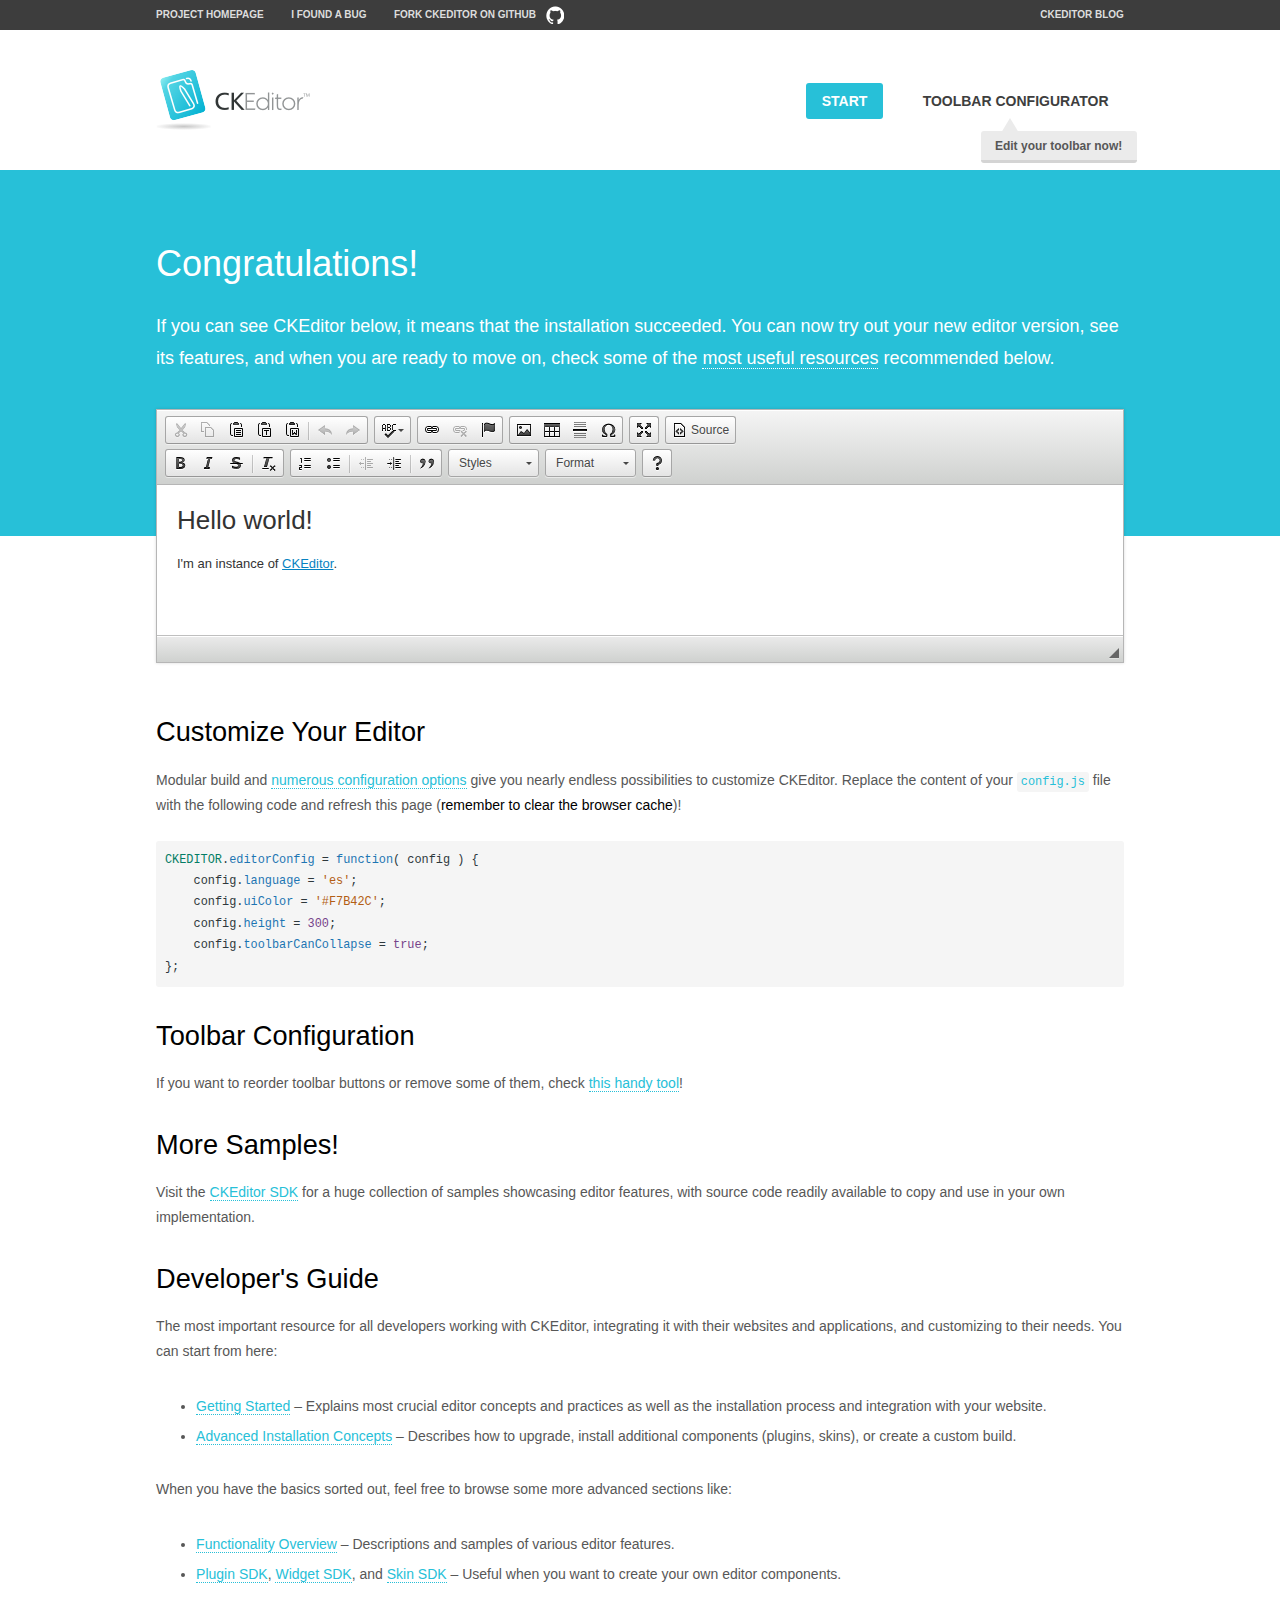
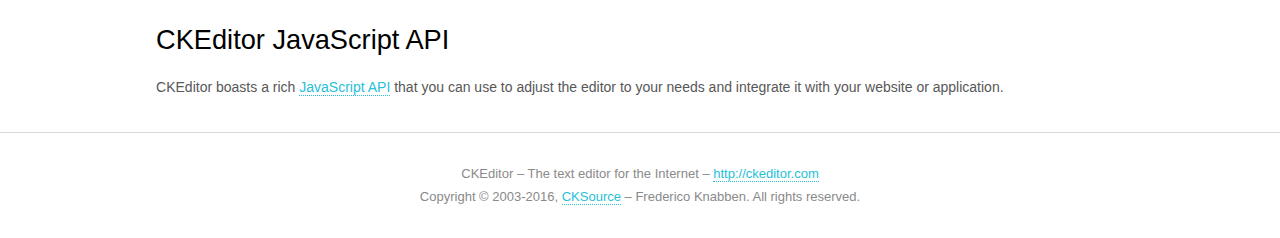
<file: assets/ckeditor/samples/index.html>
<!DOCTYPE html>
<!--
Copyright (c) 2003-2016, CKSource - Frederico Knabben. All rights reserved.
For licensing, see LICENSE.md or http://ckeditor.com/license
-->
<html>
<head>
	<meta charset="utf-8">
	<title>CKEditor Sample</title>
	<script src="../ckeditor.js"></script>
	<script src="js/sample.js"></script>
	<link rel="stylesheet" href="css/samples.css">
	<link rel="stylesheet" href="toolbarconfigurator/lib/codemirror/neo.css">
</head>
<body id="main">

<nav class="navigation-a">
	<div class="grid-container">
		<ul class="navigation-a-left grid-width-70">
			<li><a href="http://ckeditor.com">Project Homepage</a></li>
			<li><a href="http://dev.ckeditor.com/">I found a bug</a></li>
			<li><a href="http://github.com/ckeditor/ckeditor-dev" class="icon-pos-right icon-navigation-a-github">Fork CKEditor on GitHub</a></li>
		</ul>
		<ul class="navigation-a-right grid-width-30">
			<li><a href="http://ckeditor.com/blog-list">CKEditor Blog</a></li>
		</ul>
	</div>
</nav>

<header class="header-a">
	<div class="grid-container">
		<h1 class="header-a-logo grid-width-30">
			<a href="index.html"><img src="img/logo.png" alt="CKEditor Sample"></a>
		</h1>

		<nav class="navigation-b grid-width-70">
			<ul>
				<li><a href="index.html" class="button-a button-a-background">Start</a></li>
				<li><a href="toolbarconfigurator/index.html" class="button-a">Toolbar configurator <span class="balloon-a balloon-a-nw">Edit your toolbar now!</span></a></li>
			</ul>
		</nav>
	</div>
</header>

<main>
	<div class="adjoined-top">
		<div class="grid-container">
			<div class="content grid-width-100">
				<h1>Congratulations!</h1>
				<p>
					If you can see CKEditor below, it means that the installation succeeded.
					You can now try out your new editor version, see its features, and when you are ready to move on, check some of the <a href="#sample-customize">most useful resources</a> recommended below.
				</p>
			</div>
		</div>
	</div>
	<div class="adjoined-bottom">
		<div class="grid-container">
			<div class="grid-width-100">
				<div id="editor">
					<h1>Hello world!</h1>
					<p>I'm an instance of <a href="http://ckeditor.com">CKEditor</a>.</p>
				</div>
			</div>
		</div>
	</div>

	<div class="grid-container">
		<div class="content grid-width-100">
			<section id="sample-customize">
				<h2>Customize Your Editor</h2>
				<p>Modular build and <a href="http://docs.ckeditor.com/#!/guide/dev_configuration">numerous configuration options</a> give you nearly endless possibilities to customize CKEditor. Replace the content of your <code><a href="../config.js">config.js</a></code> file with the following code and refresh this page (<strong>remember to clear the browser cache</strong>)!</p>
		<pre class="cm-s-neo CodeMirror"><code><span style="padding-right: 0.1px;"><span class="cm-variable">CKEDITOR</span>.<span class="cm-property">editorConfig</span> <span class="cm-operator">=</span> <span class="cm-keyword">function</span>( <span class="cm-def">config</span> ) {</span>
<span style="padding-right: 0.1px;"><span class="cm-tab">	</span><span class="cm-variable-2">config</span>.<span class="cm-property">language</span> <span class="cm-operator">=</span> <span class="cm-string">'es'</span>;</span>
<span style="padding-right: 0.1px;"><span class="cm-tab">	</span><span class="cm-variable-2">config</span>.<span class="cm-property">uiColor</span> <span class="cm-operator">=</span> <span class="cm-string">'#F7B42C'</span>;</span>
<span style="padding-right: 0.1px;"><span class="cm-tab">	</span><span class="cm-variable-2">config</span>.<span class="cm-property">height</span> <span class="cm-operator">=</span> <span class="cm-number">300</span>;</span>
<span style="padding-right: 0.1px;"><span class="cm-tab">	</span><span class="cm-variable-2">config</span>.<span class="cm-property">toolbarCanCollapse</span> <span class="cm-operator">=</span> <span class="cm-atom">true</span>;</span>
<span style="padding-right: 0.1px;">};</span></code></pre>
			</section>

			<section>
				<h2>Toolbar Configuration</h2>
				<p>If you want to reorder toolbar buttons or remove some of them, check <a href="toolbarconfigurator/index.html">this handy tool</a>!</p>
			</section>

			<section>
				<h2>More Samples!</h2>
				<p>Visit the <a href="http://sdk.ckeditor.com">CKEditor SDK</a> for a huge collection of samples showcasing editor features, with source code readily available to copy and use in your own implementation.</p>
			</section>

			<section>
				<h2>Developer's Guide</h2>
				<p>The most important resource for all developers working with CKEditor, integrating it with their websites and applications, and customizing to their needs. You can start from here:</p>
				<ul>
					<li><a href="http://docs.ckeditor.com/#!/guide/dev_installation">Getting Started</a> &ndash; Explains most crucial editor concepts and practices as well as the installation process and integration with your website.</li>
					<li><a href="http://docs.ckeditor.com/#!/guide/dev_advanced_installation">Advanced Installation Concepts</a> &ndash; Describes how to upgrade, install additional components (plugins, skins), or create a custom build.</li>
				</ul>
					<p>When you have the basics sorted out, feel free to browse some more advanced sections like:</p>
				<ul>
					<li><a href="http://docs.ckeditor.com/#!/guide/dev_features">Functionality Overview</a> &ndash; Descriptions and samples of various editor features.</li>
					<li><a href="http://docs.ckeditor.com/#!/guide/plugin_sdk_intro">Plugin SDK</a>, <a href="http://docs.ckeditor.com/#!/guide/widget_sdk_intro">Widget SDK</a>, and <a href="http://docs.ckeditor.com/#!/guide/skin_sdk_intro">Skin SDK</a> &ndash; Useful when you want to create your own editor components.</li>
				</ul>
			</section>

			<section>
				<h2>CKEditor JavaScript API</h2>
				<p>CKEditor boasts a rich <a href="http://docs.ckeditor.com/#!/api">JavaScript API</a> that you can use to adjust the editor to your needs and integrate it with your website or application.</p>
			</section>
		</div>
	</div>
</main>

<footer class="footer-a grid-container">
	<div class="grid-container">
		<p class="grid-width-100">
			CKEditor &ndash; The text editor for the Internet &ndash; <a class="samples" href="http://ckeditor.com/">http://ckeditor.com</a>
		</p>
		<p class="grid-width-100" id="copy">
			Copyright &copy; 2003-2016, <a class="samples" href="http://cksource.com/">CKSource</a> &ndash; Frederico Knabben. All rights reserved.
		</p>
	</div>
</footer>
<script>
	initSample();
</script>

</body>
</html>
</file>
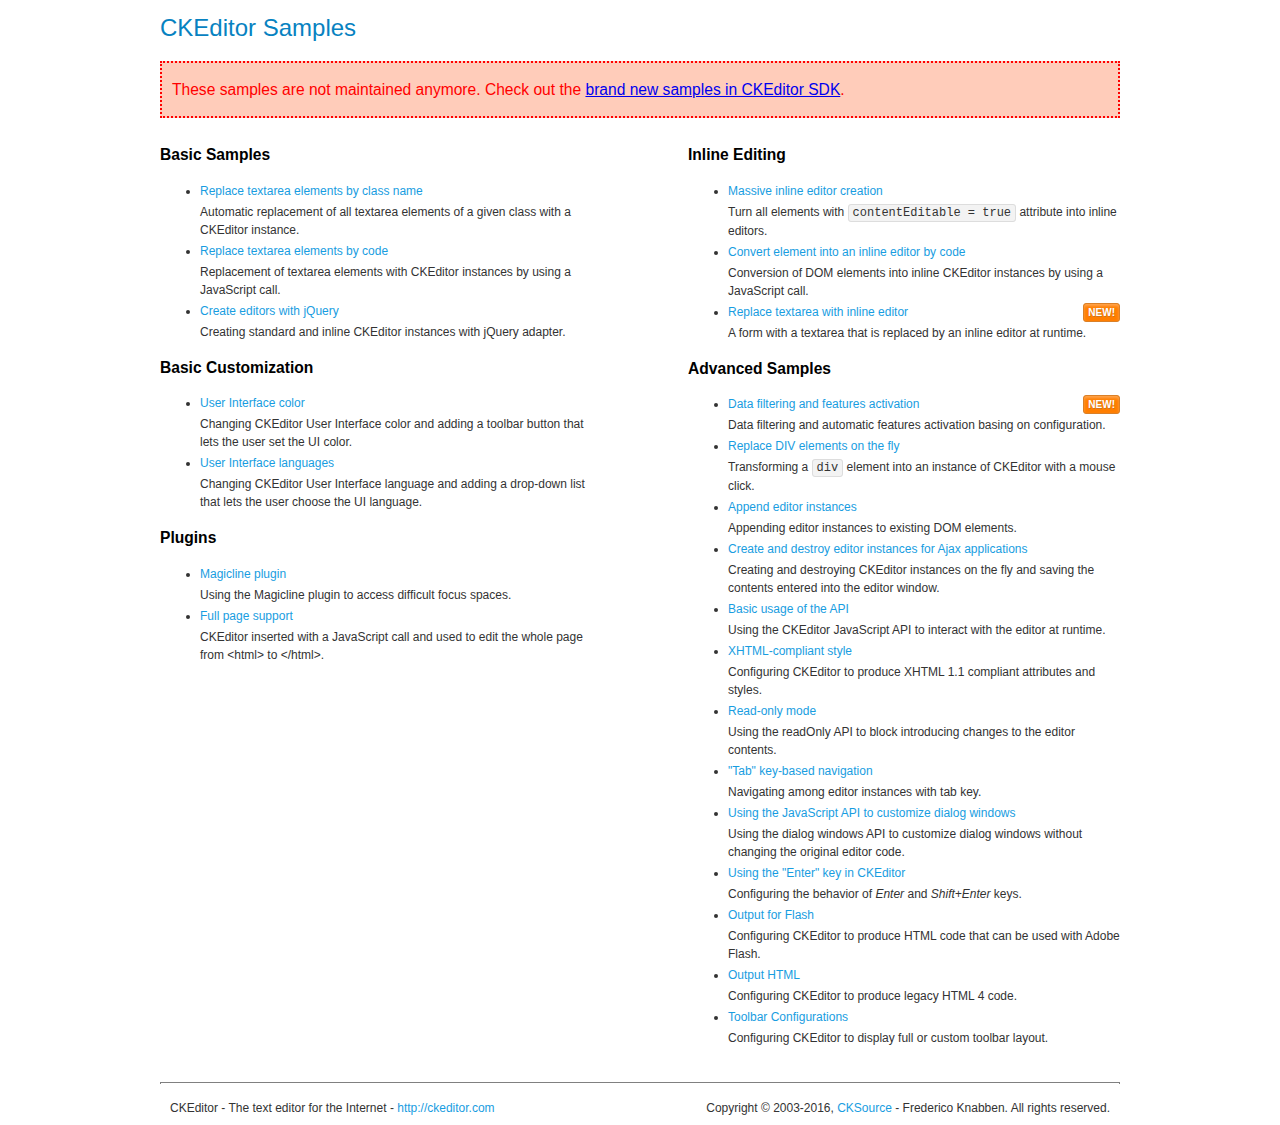
<file: assets/ckeditor/samples/old/index.html>
<!DOCTYPE html>
<!--
Copyright (c) 2003-2016, CKSource - Frederico Knabben. All rights reserved.
For licensing, see LICENSE.md or http://ckeditor.com/license
-->
<html>
<head>
	<meta charset="utf-8">
	<title>CKEditor Samples</title>
	<link rel="stylesheet" href="sample.css">
</head>
<body>
	<h1 class="samples">
		CKEditor Samples
	</h1>
	<div class="warning deprecated">
		These samples are not maintained anymore. Check out the <a href="http://sdk.ckeditor.com/">brand new samples in CKEditor SDK</a>.
	</div>
	<div class="twoColumns">
		<div class="twoColumnsLeft">
			<h2 class="samples">
				Basic Samples
			</h2>
			<dl class="samples">
				<dt><a class="samples" href="replacebyclass.html">Replace textarea elements by class name</a></dt>
				<dd>Automatic replacement of all textarea elements of a given class with a CKEditor instance.</dd>

				<dt><a class="samples" href="replacebycode.html">Replace textarea elements by code</a></dt>
				<dd>Replacement of textarea elements with CKEditor instances by using a JavaScript call.</dd>

				<dt><a class="samples" href="jquery.html">Create editors with jQuery</a></dt>
				<dd>Creating standard and inline CKEditor instances with jQuery adapter.</dd>
			</dl>

			<h2 class="samples">
				Basic Customization
			</h2>
			<dl class="samples">
				<dt><a class="samples" href="uicolor.html">User Interface color</a></dt>
				<dd>Changing CKEditor User Interface color and adding a toolbar button that lets the user set the UI color.</dd>

				<dt><a class="samples" href="uilanguages.html">User Interface languages</a></dt>
				<dd>Changing CKEditor User Interface language and adding a drop-down list that lets the user choose the UI language.</dd>
			</dl>


			<h2 class="samples">Plugins</h2>
<dl class="samples">
<dt><a class="samples" href="magicline/magicline.html">Magicline plugin</a></dt>
<dd>Using the Magicline plugin to access difficult focus spaces.</dd>

<dt><a class="samples" href="wysiwygarea/fullpage.html">Full page support</a></dt>
<dd>CKEditor inserted with a JavaScript call and used to edit the whole page from &lt;html&gt; to &lt;/html&gt;.</dd>
</dl>
		</div>
		<div class="twoColumnsRight">
			<h2 class="samples">
				Inline Editing
			</h2>
			<dl class="samples">
				<dt><a class="samples" href="inlineall.html">Massive inline editor creation</a></dt>
				<dd>Turn all elements with <code>contentEditable = true</code> attribute into inline editors.</dd>

				<dt><a class="samples" href="inlinebycode.html">Convert element into an inline editor by code</a></dt>
				<dd>Conversion of DOM elements into inline CKEditor instances by using a JavaScript call.</dd>

				<dt><a class="samples" href="inlinetextarea.html">Replace textarea with inline editor</a> <span class="new">New!</span></dt>
				<dd>A form with a textarea that is replaced by an inline editor at runtime.</dd>

				
			</dl>

			<h2 class="samples">
				Advanced Samples
			</h2>
			<dl class="samples">
				<dt><a class="samples" href="datafiltering.html">Data filtering and features activation</a> <span class="new">New!</span></dt>
				<dd>Data filtering and automatic features activation basing on configuration.</dd>

				<dt><a class="samples" href="divreplace.html">Replace DIV elements on the fly</a></dt>
				<dd>Transforming a <code>div</code> element into an instance of CKEditor with a mouse click.</dd>

				<dt><a class="samples" href="appendto.html">Append editor instances</a></dt>
				<dd>Appending editor instances to existing DOM elements.</dd>

				<dt><a class="samples" href="ajax.html">Create and destroy editor instances for Ajax applications</a></dt>
				<dd>Creating and destroying CKEditor instances on the fly and saving the contents entered into the editor window.</dd>

				<dt><a class="samples" href="api.html">Basic usage of the API</a></dt>
				<dd>Using the CKEditor JavaScript API to interact with the editor at runtime.</dd>

				<dt><a class="samples" href="xhtmlstyle.html">XHTML-compliant style</a></dt>
				<dd>Configuring CKEditor to produce XHTML 1.1 compliant attributes and styles.</dd>

				<dt><a class="samples" href="readonly.html">Read-only mode</a></dt>
				<dd>Using the readOnly API to block introducing changes to the editor contents.</dd>

				<dt><a class="samples" href="tabindex.html">"Tab" key-based navigation</a></dt>
				<dd>Navigating among editor instances with tab key.</dd>


				
<dt><a class="samples" href="dialog/dialog.html">Using the JavaScript API to customize dialog windows</a></dt>
<dd>Using the dialog windows API to customize dialog windows without changing the original editor code.</dd>

<dt><a class="samples" href="enterkey/enterkey.html">Using the &quot;Enter&quot; key in CKEditor</a></dt>
<dd>Configuring the behavior of <em>Enter</em> and <em>Shift+Enter</em> keys.</dd>

<dt><a class="samples" href="htmlwriter/outputforflash.html">Output for Flash</a></dt>
<dd>Configuring CKEditor to produce HTML code that can be used with Adobe Flash.</dd>

<dt><a class="samples" href="htmlwriter/outputhtml.html">Output HTML</a></dt>
<dd>Configuring CKEditor to produce legacy HTML 4 code.</dd>

<dt><a class="samples" href="toolbar/toolbar.html">Toolbar Configurations</a></dt>
<dd>Configuring CKEditor to display full or custom toolbar layout.</dd>

			</dl>
		</div>
	</div>
	<div id="footer">
		<hr>
		<p>
			CKEditor - The text editor for the Internet - <a class="samples" href="http://ckeditor.com/">http://ckeditor.com</a>
		</p>
		<p id="copy">
			Copyright &copy; 2003-2016, <a class="samples" href="http://cksource.com/">CKSource</a> - Frederico Knabben. All rights reserved.
		</p>
	</div>
</body>
</html>
</file>
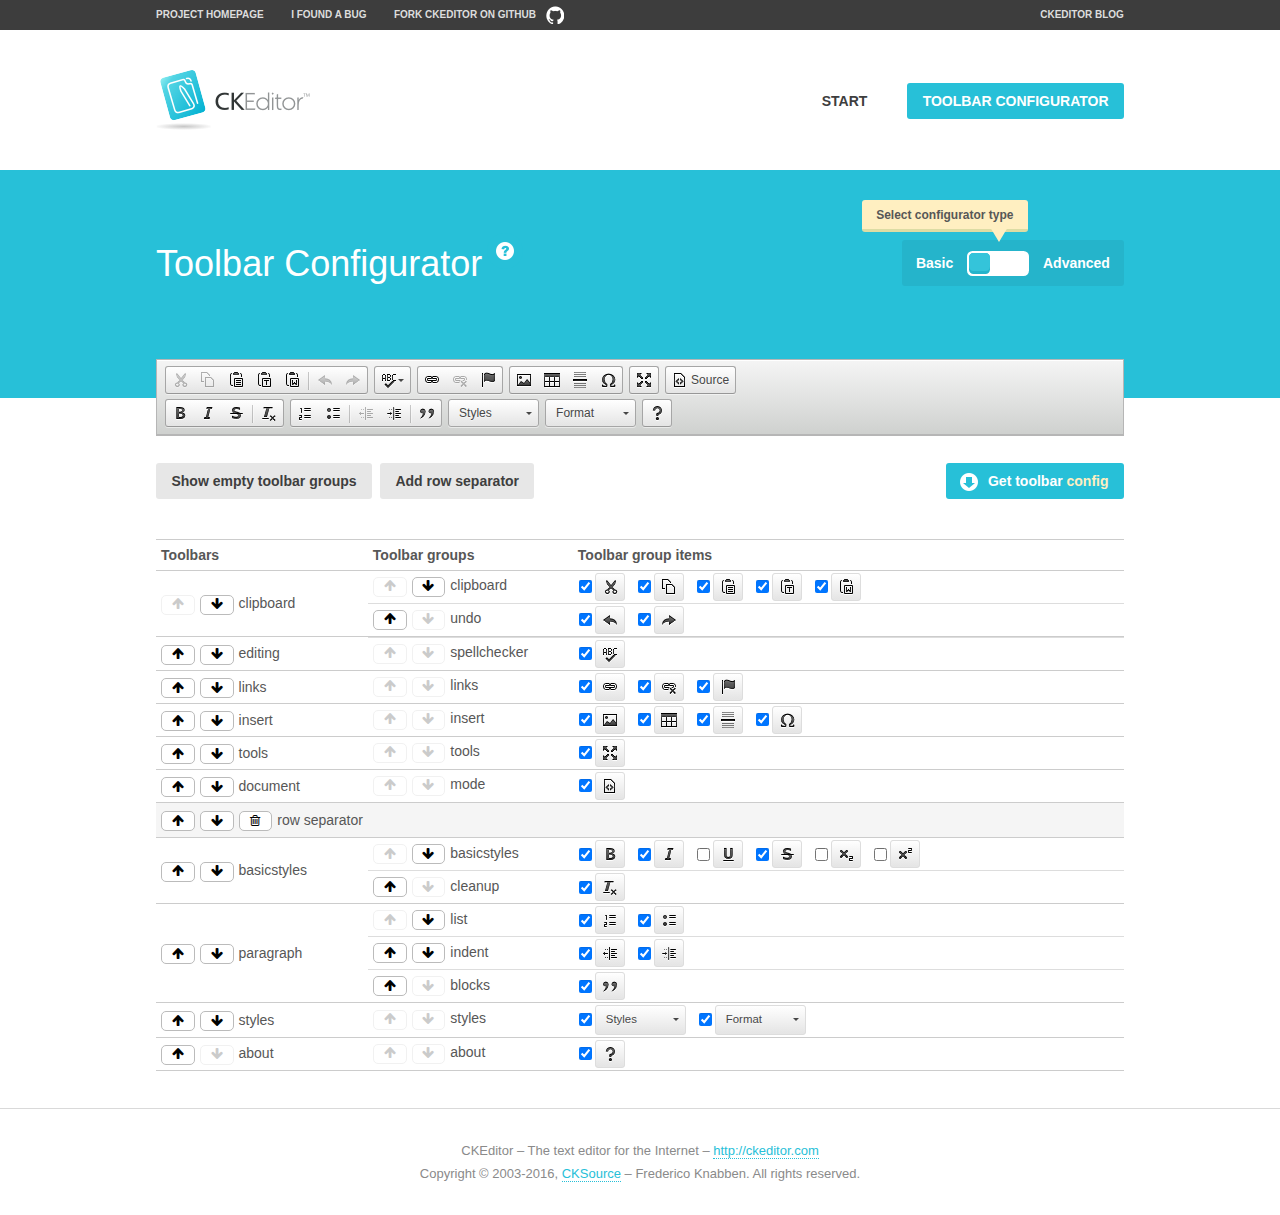
<file: assets/ckeditor/samples/toolbarconfigurator/index.html>
<!DOCTYPE html>
<!--
Copyright (c) 2003-2016, CKSource - Frederico Knabben. All rights reserved.
For licensing, see LICENSE.md or http://ckeditor.com/license
-->
<!--[if IE 8]><html class="ie8"><![endif]-->
<!--[if gt IE 8]><html><![endif]-->
<!--[if !IE]><!--><html><!--<![endif]-->
<head>
	<meta charset="utf-8">
	<title>Toolbar Configurator</title>
	<script src="../../ckeditor.js"></script>
	<script>
		if ( CKEDITOR.env.ie && CKEDITOR.env.version < 9 )
			CKEDITOR.tools.enableHtml5Elements( document );
	</script>
	<link rel="stylesheet" href="lib/codemirror/codemirror.css">
	<link rel="stylesheet" href="lib/codemirror/show-hint.css">
	<link rel="stylesheet" href="lib/codemirror/neo.css">
	<link rel="stylesheet" href="css/fontello.css">
	<link rel="stylesheet" href="../css/samples.css">
</head>
<body id="toolbar">

<nav class="navigation-a">
	<div class="grid-container">
		<ul class="navigation-a-left grid-width-70">
			<li><a href="http://ckeditor.com">Project Homepage</a></li>
			<li><a href="http://dev.ckeditor.com/">I found a bug</a></li>
			<li><a href="http://github.com/ckeditor/ckeditor-dev" class="icon-pos-right icon-navigation-a-github">Fork CKEditor on GitHub</a></li>
		</ul>
		<ul class="navigation-a-right grid-width-30">
			<li><a href="http://ckeditor.com/blog-list">CKEditor Blog</a></li>
		</ul>
	</div>
</nav>

<header class="header-a">
	<div class="grid-container">
		<h1 class="header-a-logo grid-width-30">
			<a href="../index.html"><img src="../img/logo.png" alt="CKEditor Logo"></a>
		</h1>
		<nav class="navigation-b grid-width-70">
			<ul>
				<li><a href="../index.html"  class="button-a">Start</a></li>
				<li><a href="index.html"  class="button-a button-a-background">Toolbar configurator</a></li>
			</ul>
		</nav>
	</div>
</header>

<main>
	<div class="adjoined-top">
		<div class="grid-container">
			<div class="content grid-width-100">
				<div class="grid-container-nested">
					<h1 class="grid-width-60">
						Toolbar Configurator
						<a href="#help-content" type="button" title="Configurator help" id="help" class="button-a button-a-background button-a-no-text icon-pos-left icon-question-mark">Help</a>
					</h1>

					<div class="grid-width-40 grid-switch-magic">
						<div class="switch">
							<span class="balloon-a balloon-a-se">Select configurator type</span>
							<input type="radio" name="radio" data-num="1" id="radio-basic" />
							<input type="radio" name="radio" data-num="2" id="radio-advanced" />
							<label data-for="1" for="radio-basic">Basic</label>
							<span class="switch-inner">
								<span class="handler"></span>
							</span>
							<label data-for="2" for="radio-advanced">Advanced</label>
						</div>
					</div>
				</div>
			</div>
		</div>
	</div>
	<div class="adjoined-bottom">
		<div class="grid-container">
			<div class="grid-width-100">
				<div class="editors-container">
					<div id="editor-basic"></div>
					<div id="editor-advanced"></div>
				</div>
			</div>
		</div>
	</div>

	<div class="grid-container configurator">
		<div class="content grid-width-100">
			<div class="configurator">
				<div>
					<div id="toolbarModifierWrapper"></div>
				</div>
			</div>
		</div>
	</div>

	<div id="help-content">
		<div class="grid-container">
			<div class="grid-width-100">
				<h2>What Am I Doing Here?</h2>

				<div class="grid-container grid-container-nested">
					<div class="basic">
						<div class="grid-width-50">
							<p>Arrange <a href="http://docs.ckeditor.com/#!/api/CKEDITOR.config-cfg-toolbarGroups">toolbar groups</a>, toggle <a href="http://docs.ckeditor.com/#!/api/CKEDITOR.config-cfg-removeButtons">button visibility</a> according to your needs and get your toolbar configuration.</p>
							<p>You can replace the content of the <a href="../../config.js"><code>config.js</code></a> file with the generated configuration. If you already set some configuration options you will need to merge both configurations.</p>
						</div>
						<div class="grid-width-50">
							<p>Read more about different ways of <a href="http://docs.ckeditor.com/#!/guide/dev_configuration">setting configuration</a> and do not forget about <strong>clearing browser cache</strong>.</p>
							<p>Arranging toolbar groups is the recommended way of configuring the toolbar, but if you need more freedom you can use the <a href="#advanced">advanced configurator</a>.</p>
						</div>
					</div>
					<div class="advanced" style="display: none;">
						<div class="grid-width-50">
							<p>With this code editor you can edit your <a href="http://docs.ckeditor.com/#!/api/CKEDITOR.config-cfg-toolbar">toolbar configuration</a> live.</p>
							<p>You can replace the content of the <a href="../../config.js"><code>config.js</code></a> file with the generated configuration. If you already set some configuration options you will need to merge both configurations.</p>
						</div>
						<div class="grid-width-50">
							<p>Read more about different ways of <a href="http://docs.ckeditor.com/#!/guide/dev_configuration">setting configuration</a> and do not forget about <strong>clearing browser cache</strong>.</p>
						</div>
					</div>
				</div>

				<p class="grid-container grid-container-nested">
					<button type="button" class="help-content-close grid-width-100 button-a button-a-background">Got it. Let's play!</button>
				</p>
			</div>
		</div>
	</div>
</main>

<footer class="footer-a grid-container">
	<p class="grid-width-100">
		CKEditor &ndash; The text editor for the Internet &ndash; <a class="samples" href="http://ckeditor.com/">http://ckeditor.com</a>
	</p>
	<p class="grid-width-100" id="copy">
		Copyright &copy; 2003-2016, <a class="samples" href="http://cksource.com/">CKSource</a> &ndash; Frederico Knabben. All rights reserved.
	</p>
</footer>

<script src="lib/codemirror/codemirror.js"></script>
<script src="lib/codemirror/javascript.js"></script>
<script src="lib/codemirror/show-hint.js"></script>

<script src="js/fulltoolbareditor.js"></script>
<script src="js/abstracttoolbarmodifier.js"></script>
<script src="js/toolbarmodifier.js"></script>
<script src="js/toolbartextmodifier.js"></script>
<script src="../js/sf.js"></script>

<script>
	( function() {
		'use strict';

		var mode = ( window.location.hash.substr( 1 ) === 'advanced' ) ? 'advanced' : 'basic',
			configuratorSection = CKEDITOR.document.findOne( 'main > .grid-container.configurator' ),
			basicInstruction = CKEDITOR.document.findOne( '#help-content .basic' ),
			advancedInstruction = CKEDITOR.document.findOne( '#help-content .advanced' ),

			// Configurator mode switcher.
			modeSwitchBasic = CKEDITOR.document.getById( 'radio-basic' ),
			modeSwitchAdvanced = CKEDITOR.document.getById( 'radio-advanced' );

		// Initial setup
		function updateSwitcher() {
			if ( mode === 'advanced' ) {
				modeSwitchAdvanced.$.checked = true;
			} else {
				modeSwitchBasic.$.checked = true;
			}
		}

		updateSwitcher();

		CKEDITOR.document.getWindow().on( 'hashchange', function( e ) {
			var hash = window.location.hash.substr( 1 );
			if ( !( hash === 'advanced' || hash === 'basic' ) ) {
				return;
			}
			mode = hash;
			onToolbarsDone( mode );
		} );

		CKEDITOR.document.getWindow().on( 'resize', function() {
			updateToolbar( ( mode === 'basic' ? toolbarModifier : toolbarTextModifier )[ 'editorInstance' ] );
		} );

		function onRefresh( modifier ) {
			modifier = modifier || this;

			if ( mode === 'basic' && modifier instanceof ToolbarConfigurator.ToolbarTextModifier ) {
				return;
			}

			// CodeMirror container becomes visible, so we need to refresh and to avoid rendering problems.
			if ( mode === 'advanced' && modifier instanceof ToolbarConfigurator.ToolbarTextModifier ) {
				modifier.codeContainer.refresh();
			}

			updateToolbar( modifier.editorInstance );
		}

		function updateToolbar( editor ) {
			var editorContainer = editor.container;

			// Not always editor is loaded.
			if ( !editorContainer ) {
				return;
			}

			var displayStyle = editorContainer.getStyle( 'display' );

			editorContainer.setStyle( 'display', 'block' );

			var newHeight = editorContainer.getSize( 'height' );

			var newMarginTop = parseInt( editorContainer.getComputedStyle( 'margin-top' ), 10 );
			newMarginTop = ( isNaN( newMarginTop ) ? 0 : Number( newMarginTop ) );

			var newMarginBottom = parseInt( editorContainer.getComputedStyle( 'margin-bottom' ), 10 );
			newMarginBottom = ( isNaN( newMarginBottom ) ? 0 : Number( newMarginBottom ) );

			var result = newHeight + newMarginTop + newMarginBottom;

			editorContainer.setStyle( 'display', displayStyle );

			editor.container.getAscendant( 'div' ).setStyle( 'height', result + 'px' );
		}

		var toolbarModifier = new ToolbarConfigurator.ToolbarModifier( 'editor-basic' );

		var done = 0;
		toolbarModifier.init( onToolbarInit );
		toolbarModifier.onRefresh = onRefresh;

		CKEDITOR.document.getById( 'toolbarModifierWrapper' ).append( toolbarModifier.mainContainer );

		var toolbarTextModifier = new ToolbarConfigurator.ToolbarTextModifier( 'editor-advanced' );
		toolbarTextModifier.init( onToolbarInit );
		toolbarTextModifier.onRefresh = onRefresh;

		function onToolbarInit() {
			if ( ++done === 2 ) {
				onToolbarsDone();

				positionSticky.watch( CKEDITOR.document.findOne( '.toolbar' ), function() {
					return mode === 'advanced';
				} );
			}
		}

		function onToolbarsDone() {
			if ( mode === 'basic' ) {
				toggleModeBasic( false );
			} else {
				toggleModeAdvanced( false );
			}

			updateSwitcher();

			setTimeout( function() {
				CKEDITOR.document.findOne( '.editors-container' ).addClass( 'active' );
				CKEDITOR.document.findOne( '#toolbarModifierWrapper' ).addClass( 'active' );
			}, 200 );
		}

		CKEDITOR.document.getById( 'toolbarModifierWrapper' ).append( toolbarTextModifier.mainContainer );

		function toogleModeSwitch( onElement, offElement, onModifier, offModifier ) {
			onElement.addClass( 'fancy-button-active' );
			offElement.removeClass( 'fancy-button-active' );

			onModifier.showUI();
			offModifier.hideUI();
		}

		function toggleModeBasic( callOnRefresh ) {
			callOnRefresh = ( callOnRefresh !== false );
			mode = 'basic';
			window.location.hash = '#basic';
			toogleModeSwitch( modeSwitchBasic, modeSwitchAdvanced, toolbarModifier, toolbarTextModifier );

			configuratorSection.removeClass( 'freed-width' );
			basicInstruction.show();
			advancedInstruction.hide();

			callOnRefresh && onRefresh( toolbarModifier );
		}

		function toggleModeAdvanced( callOnRefresh ) {
			callOnRefresh = ( callOnRefresh !== false );
			mode = 'advanced';
			window.location.hash = '#advanced';
			toogleModeSwitch( modeSwitchAdvanced, modeSwitchBasic, toolbarTextModifier, toolbarModifier );

			configuratorSection.addClass( 'freed-width' );
			advancedInstruction.show();
			basicInstruction.hide();

			callOnRefresh && onRefresh( toolbarTextModifier );
		}

		modeSwitchBasic.on( 'click', toggleModeBasic );
		modeSwitchAdvanced.on( 'click', toggleModeAdvanced );

		//
		// Position:sticky for the toolbar.
		//

		// Will make elements behave like they were styled with position:sticky.
		var positionSticky = {
			// Store object: {
			// 		element: CKEDITOR.dom.element, // Element which will float.
			// 		placeholder: CKEDITOR.dom.element, // Placeholder which is place to prevent page bounce.
			// 		isFixed: boolean // Whether element float now.
			// }
			watched: [],

			active: [],

			staticContainer: null,

			init: function() {
				var element = CKEDITOR.dom.element.createFromHtml(
					'<div class="staticContainer">' +
						'<div class="grid-container" >' +
							'<div class="grid-width-100">' +
								'<div class="inner"></div>' +
							'</div>' +
						'</div>' +
					'</div>' );

				this.staticContainer = element.findOne( '.inner' );

				CKEDITOR.document.getBody().append( element );
			},

			watch: function( element, preventFunc ) {
				this.watched.push( {
					element: element,
					placeholder: new CKEDITOR.dom.element( 'div' ),
					isFixed: false,
					preventFunc: preventFunc
				} );
			},

			checkAll: function() {
				for ( var i = 0; i < this.watched.length; i++ ) {
					this.check( this.watched[ i ] );
				}
			},

			check: function( element ) {
				var isFixed = element.isFixed;
				var shouldBeFixed = this.shouldBeFixed( element );

				// Nothing to be done.
				if ( isFixed === shouldBeFixed ) {
					return;
				}

				var placeholder = element.placeholder;

				if ( isFixed ) {
					// Unfixing.

					element.element.insertBefore( placeholder );
					placeholder.remove();

					element.element.removeStyle( 'margin' );

					this.active.splice( CKEDITOR.tools.indexOf( this.active, element ), 1 );

				} else {
					// Fixing.
					placeholder.setStyle( 'width', element.element.getSize( 'width' ) + 'px' );
					placeholder.setStyle( 'height', element.element.getSize( 'height' ) + 'px' );
					placeholder.setStyle( 'margin-bottom', element.element.getComputedStyle( 'margin-bottom' ) );
					placeholder.setStyle( 'display', element.element.getComputedStyle( 'display' ) );
					placeholder.insertAfter( element.element );

					this.staticContainer.append( element.element );

					this.active.push( element );
				}

				element.isFixed = !element.isFixed;
			},

			shouldBeFixed: function( element ) {
				if ( element.preventFunc && element.preventFunc() ) {
					return false;
				}

				// If element is already fixed we are checking it's placeholder.
				var related = ( element.isFixed ? element.placeholder : element.element ),
					clientRect = related.$.getBoundingClientRect(),
					staticHeight = this.staticContainer.getSize('height' ),
					elemHeight = element.element.getSize( 'height' );

				if ( element.isFixed ) {
					return ( clientRect.top + elemHeight < staticHeight );
				} else {
					return ( clientRect.top < staticHeight );
				}
			}
		};

		positionSticky.init();

		CKEDITOR.document.getWindow().on( 'scroll',
			new CKEDITOR.tools.eventsBuffer( 100, positionSticky.checkAll, positionSticky ).input
		);

		// Make the toolbar sticky.
		positionSticky.watch( CKEDITOR.document.findOne( '.editors-container' ) );

		// Help button and help-content.
		( function() {
			var helpButton = CKEDITOR.document.getById( 'help' ),
				helpContent = CKEDITOR.document.getById( 'help-content' );

			// Don't show help button on IE8 because it's unsupported by Pico Modal.
			if ( CKEDITOR.env.ie && CKEDITOR.env.version == 8 ) {
				helpButton.hide();
			} else {
				// Display help modal when the button is clicked.
				helpButton.on( 'click', function( evt ) {
					SF.modal( {
						// Clone modal content from DOM.
						content: helpContent.getHtml(),

						afterCreate: function( modal ) {
							// Enable modal content button to close the modal.
							new CKEDITOR.dom.element( modal.modalElem() ).findOne( '.help-content-close' ).once( 'click', modal.close );
						}
					} ).show();
				} );
			}
		} )();
	} )();
</script>
</body>
</html>
</file>
<file: assets/ckeditor/samples/css/samples.css>
/**
 * @license Copyright (c) 2003-2016, CKSource - Frederico Knabben. All rights reserved.
 * For licensing, see LICENSE.md or http://ckeditor.com/license
 */
@media (max-width: 900px) {
  .global-is-mobile-hidden {
    display: none !important;
  }
}
article,
aside,
details,
figcaption,
figure,
footer,
header,
hgroup,
main,
menu,
nav,
section {
  display: block;
}
body,
html {
  margin: 0;
  padding: 0;
  font: 16px / 1.8 Arial, 'Helvetica Neue', Helvetica, sans-serif;
  font-weight: 300;
  color: #575757;
}
.grid-width-10 {
  width: 10%;
}
.grid-width-20 {
  width: 20%;
}
.grid-width-30 {
  width: 30%;
}
.grid-width-40 {
  width: 40%;
}
.grid-width-50 {
  width: 50%;
}
.grid-width-60 {
  width: 60%;
}
.grid-width-70 {
  width: 70%;
}
.grid-width-80 {
  width: 80%;
}
.grid-width-90 {
  width: 90%;
}
.grid-width-100 {
  width: 100%;
}
@media (max-width: 900px) {
  .grid-width-10,
  .grid-width-20,
  .grid-width-30,
  .grid-width-40,
  .grid-width-50,
  .grid-width-60,
  .grid-width-70,
  .grid-width-80,
  .grid-width-90,
  .grid-width-100 {
    width: 100%;
  }
}
*[class*="grid-width"] {
  -webkit-box-sizing: border-box;
  -moz-box-sizing: border-box;
  box-sizing: border-box;
  padding-left: 4%;
  padding-right: 4%;
  float: left;
}
*[class*="grid-width"]:after,
.grid-container:after,
*[class*="grid-width"]:before,
.grid-container:before {
  content: '';
  display: block;
  overflow: hidden;
  visibility: hidden;
  font-size: 0;
  line-height: 0;
  width: 0;
  height: 0;
}
*[class*="grid-width"]:after,
.grid-container:after {
  clear: both;
}
.grid-container {
  -webkit-box-sizing: border-box;
  -moz-box-sizing: border-box;
  box-sizing: border-box;
  margin-left: auto;
  margin-right: auto;
}
.grid-container-nested *[class*="grid-width"]:first-child {
  padding-left: 0;
}
.grid-container-nested *[class*="grid-width"]:last-child {
  padding-right: 0;
}
@media (max-width: 900px) {
  .grid-container-nested *[class*="grid-width"]:first-child {
    padding-left: 4%;
  }
  .grid-container-nested *[class*="grid-width"]:last-child {
    padding-right: 4%;
  }
}
.header-a {
  min-height: 140px;
  overflow: hidden;
}
.header-a .header-a-logo {
  margin: 40px 0 0;
}
@media (max-width: 900px) {
  .header-a .header-a-logo {
    text-align: center;
  }
}
.header-a .header-a-logo img {
  border: transparent;
}
.navigation-a {
  height: 30px;
  background: #3d3d3d;
  position: absolute;
  left: 0;
  right: 0;
  top: 0;
  padding: 0;
  overflow: hidden;
}
@media (max-width: 900px) {
  .navigation-a {
    text-align: center;
  }
}
.navigation-a ul {
  list-style: none;
  margin: 0;
  overflow: hidden;
}
.navigation-a ul li,
.navigation-a ul li a {
  display: inline-block;
}
@media (max-width: 900px) {
  .navigation-a ul {
    width: auto;
    text-overflow: ellipsis;
    white-space: nowrap;
    display: inline-block;
    float: none;
  }
  .navigation-a ul:before,
  .navigation-a ul:after {
    display: none;
  }
}
.navigation-a ul.navigation-a-left {
  text-align: left;
}
@media (max-width: 900px) {
  .navigation-a ul.navigation-a-left {
    padding-right: 0;
  }
}
.navigation-a ul.navigation-a-right {
  text-align: right;
}
@media (max-width: 900px) {
  .navigation-a ul.navigation-a-right {
    padding-left: 23px;
  }
}
.navigation-a ul li + li {
  margin-left: 23px;
}
.navigation-a ul li a {
  font-size: 10px;
  font-size: 0.625rem;
  line-height: 18px;
  line-height: 1.13rem;
  line-height: 30px;
  float: left;
  color: #dddddd;
  font-weight: bold;
  text-decoration: none;
  text-transform: uppercase;
}
.navigation-a ul li a:hover {
  cursor: pointer;
  color: #ffffff;
}
.icon-navigation-a-github:before,
.icon-navigation-a-github:after {
  background-image: url("[data-uri]");
}
.navigation-b {
  text-align: right;
  margin: 52px 0 0;
  overflow: visible;
}
@media (max-width: 900px) {
  .navigation-b {
    text-align: center;
    margin-top: 20px;
    padding: 0;
  }
}
.navigation-b ul {
  padding: 0;
  list-style: none;
  margin: 0;
  overflow: visible;
}
.navigation-b ul li,
.navigation-b ul li a {
  display: inline-block;
}
@media (max-width: 900px) {
  .navigation-b ul {
    display: table;
    width: 100%;
    padding-bottom: 1.5em;
  }
}
@media (max-width: 900px) {
  .navigation-b ul li {
    display: table-row;
  }
}
.navigation-b ul li + li {
  margin-left: 20px;
}
@media (max-width: 900px) {
  .navigation-b ul li + li {
    margin-left: 0;
  }
}
.navigation-b ul li a {
  -webkit-box-sizing: border-box;
  -moz-box-sizing: border-box;
  box-sizing: border-box;
  text-transform: uppercase;
  text-decoration: none;
  outline: none;
}
@media (max-width: 900px) {
  .navigation-b ul li a {
    width: 100%;
    -webkit-border-radius: 0;
    -webkit-background-clip: padding-box;
    -moz-border-radius: 0;
    -moz-background-clip: padding;
    border-radius: 0;
    background-clip: padding-box;
  }
}
.footer-a {
  font-size: 13px;
  font-size: 0.8125rem;
  line-height: 23.4px;
  line-height: 1.46rem;
  padding-top: 2.25em;
  padding-bottom: 2.25em;
  overflow: hidden;
  color: #8a8a8a;
}
.footer-a a {
  color: #27c0d8;
  text-decoration: none;
  border-bottom: 1px dotted #27c0d8;
}
.footer-a a:hover {
  color: #23adc2;
}
.footer-a p {
  margin: 0;
  display: inline-block;
  text-align: center;
}
.content {
  font-size: 14px;
  font-size: 0.875rem;
  line-height: 25.2px;
  line-height: 1.57rem;
  overflow: hidden;
  padding-top: 1.5em;
  padding-bottom: 1.5em;
}
.content p {
  margin: 0.75em 0;
}
.content ul,
.content ol,
.content pre,
.content blockquote,
.content textarea:not([class^="cke"]),
.content .cke {
  margin: 1.875em 0;
}
.content code,
.content kbd {
  -webkit-border-radius: 3px;
  -webkit-background-clip: padding-box;
  -moz-border-radius: 3px;
  -moz-background-clip: padding;
  border-radius: 3px;
  background-clip: padding-box;
  padding: 3px 4px;
}
.content pre,
.content code,
.content kbd,
.content blockquote {
  background: #f5f5f5;
}
.content blockquote,
.content pre {
  background: none;
  border-left: 4px solid #27c0d8;
  padding: 1.5em 2.25em;
}
.content p a,
.content ul a,
.content ol a,
.content blockquote a,
.content h1 a,
.content h2 a,
.content h3 a,
.content h4 a,
.content h5 a {
  color: #27c0d8;
  text-decoration: none;
  border-bottom: 1px dotted #27c0d8;
}
.content p a:hover,
.content ul a:hover,
.content ol a:hover,
.content blockquote a:hover,
.content h1 a:hover,
.content h2 a:hover,
.content h3 a:hover,
.content h4 a:hover,
.content h5 a:hover {
  color: #23adc2;
}
.content h1,
.content h2,
.content h3,
.content h4,
.content h5 {
  color: #000;
  font-weight: 100;
}
.content h1 code,
.content h2 code,
.content h3 code,
.content h4 code,
.content h5 code,
.content h1 kbd,
.content h2 kbd,
.content h3 kbd,
.content h4 kbd,
.content h5 kbd {
  font-size: inherit;
}
.content h1 a.content-heading-anchor,
.content h2 a.content-heading-anchor,
.content h3 a.content-heading-anchor,
.content h4 a.content-heading-anchor,
.content h5 a.content-heading-anchor {
  font-weight: 100;
  vertical-align: middle;
  opacity: 0;
  border: 0;
}
.content h1:hover a.content-heading-anchor,
.content h2:hover a.content-heading-anchor,
.content h3:hover a.content-heading-anchor,
.content h4:hover a.content-heading-anchor,
.content h5:hover a.content-heading-anchor {
  opacity: 1;
}
.content h1:target a,
.content h2:target a,
.content h3:target a,
.content h4:target a,
.content h5:target a {
  -webkit-animation: targetLinkOpacity 0.5s linear alternate;
  -moz-animation: targetLinkOpacity 0.5s linear alternate;
  -o-animation: targetLinkOpacity 0.5s linear alternate;
  animation: targetLinkOpacity 0.5s linear alternate;
  opacity: 1;
}
.content input,
.content select,
.content textarea:not([class^="cke"]) {
  -webkit-border-radius: 3px;
  -webkit-background-clip: padding-box;
  -moz-border-radius: 3px;
  -moz-background-clip: padding;
  border-radius: 3px;
  background-clip: padding-box;
  -webkit-box-shadow: inset 0 1px 1px rgba(0, 0, 0, 0.08);
  -moz-box-shadow: inset 0 1px 1px rgba(0, 0, 0, 0.08);
  box-shadow: inset 0 1px 1px rgba(0, 0, 0, 0.08);
  font: inherit;
  color: inherit;
  border: 1px solid #d9d9d9;
  padding: .2em .5em;
}
.content input:focus,
.content select:focus,
.content textarea:not([class^="cke"]):focus {
  border-color: #66afe9;
  outline: 0;
  -webkit-box-shadow: inset 0 1px 1px rgba(0, 0, 0, 0.08), 0 0 8px #93c6ef;
  -moz-box-shadow: inset 0 1px 1px rgba(0, 0, 0, 0.08), 0 0 8px #93c6ef;
  box-shadow: inset 0 1px 1px rgba(0, 0, 0, 0.08), 0 0 8px #93c6ef;
}
.content abbr {
  border-bottom: 1px dotted #666;
  cursor: pointer;
}
.content blockquote {
  font-style: italic;
  font-family: Georgia, Times, "Times New Roman", serif;
  font-size: 16px;
  font-size: 1rem;
  line-height: 28.8px;
  line-height: 1.8rem;
}
.content em {
  font-style: italic;
}
.content h1 {
  font-size: 36px;
  font-size: 2.25rem;
  line-height: 64.8px;
  line-height: 4.05rem;
  margin: 1.125em 0 0;
}
.content h2 {
  font-size: 27.2px;
  font-size: 1.7rem;
  line-height: 48.96px;
  line-height: 3.06rem;
  margin: 0.9em 0 0;
}
.content h3 {
  font-size: 24px;
  font-size: 1.5rem;
  line-height: 43.2px;
  line-height: 2.7rem;
  font-weight: 500;
  margin: 0.75em 0 0;
}
.content h4 {
  font-size: 19.2px;
  font-size: 1.2rem;
  line-height: 34.56px;
  line-height: 2.16rem;
  font-weight: 500;
  margin: 0.75em 0 0;
}
.content h5 {
  font-size: 17.6px;
  font-size: 1.1rem;
  line-height: 31.68px;
  line-height: 1.98rem;
  font-weight: 500;
  margin: 0.75em 0 0;
}
.content hr {
  border: 0;
  border-top: 4px solid #d9d9d9;
  margin: 1.5em 0;
}
.content input[type="text"] {
  height: 1.8em;
  line-height: 1.8em;
}
.content input[type="button"] {
  -webkit-appearance: button;
  -moz-appearance: button;
  appearance: button;
}
.content kbd {
  font-size: 12px;
  font-size: 0.75rem;
  line-height: 21.6px;
  line-height: 1.35rem;
  font-family: Arial, 'Helvetica Neue', Helvetica, sans-serif;
  padding: 2px 6px;
  -webkit-box-shadow: 0 0 4px #ffffff inset, 0 2px 0 #d9d9d9;
  -moz-box-shadow: 0 0 4px #ffffff inset, 0 2px 0 #d9d9d9;
  box-shadow: 0 0 4px #ffffff inset, 0 2px 0 #d9d9d9;
}
.content p img {
  vertical-align: middle;
}
.content p pre {
  padding: 1.5em;
}
.content pre {
  padding: 0;
  border: 0;
  tab-size: 4;
  -o-tab-size: 4;
  -moz-tab-size: 4;
}
.content pre,
.content code {
  font-size: 11.89px;
  font-size: 0.743rem;
  line-height: 21.4px;
  line-height: 1.34rem;
  font-family: Consolas, Menlo, Monaco, Lucida Console, Liberation Mono, DejaVu Sans Mono, Bitstream Vera Sans Mono, Courier New, monospace, serif;
}
.content pre a,
.content code a {
  border: 0;
}
.content pre code {
  padding: 0.75em;
  display: block;
}
.content strong {
  color: #000;
}
.content ul ul,
.content ol ul,
.content ul ol,
.content ol ol {
  margin: 0.75em 0;
}
.content ul li,
.content ol li {
  font-size: 14px;
  font-size: 0.875rem;
  line-height: 30.24px;
  line-height: 1.89rem;
}
.content textarea:not([class^="cke"]) {
  width: 100%;
}
.content div.todo {
  border: 2px dotted #444;
  padding: 10px;
  margin: 60px 0 10px 0;
  /* Remove me some day */
}
.content div.todo:before {
  content: "TODO";
  font-weight: bold;
}
body a.button-a,
body button.button-a,
body input.button-a {
  -webkit-border-radius: 3px;
  -webkit-background-clip: padding-box;
  -moz-border-radius: 3px;
  -moz-background-clip: padding;
  border-radius: 3px;
  background-clip: padding-box;
  font-size: 14px;
  font-size: 0.875rem;
  line-height: 25.2px;
  line-height: 1.57rem;
  height: 36px;
  line-height: 36px;
  padding: 0 1.1em;
  font-weight: 700;
  color: #3e3e3e;
  white-space: nowrap;
  text-decoration: none;
  display: inline-block;
  cursor: pointer;
  border: 0;
  vertical-align: middle;
  margin: 1px 0;
  background: transparent;
}
body a.button-a.icon-pos-left,
body button.button-a.icon-pos-left,
body input.button-a.icon-pos-left {
  padding-left: .8em;
}
body a.button-a.icon-pos-right,
body button.button-a.icon-pos-right,
body input.button-a.icon-pos-right {
  padding-right: .8em;
}
body a.button-a.button-a-no-text,
body button.button-a.button-a-no-text,
body input.button-a.button-a-no-text {
  -webkit-border-radius: 100px;
  -webkit-background-clip: padding-box;
  -moz-border-radius: 100px;
  -moz-background-clip: padding;
  border-radius: 100px;
  background-clip: padding-box;
  width: 36px;
  padding: 0;
  text-indent: -999px;
  overflow: hidden;
  position: relative;
  text-align: center;
}
body a.button-a.button-a-no-text:before,
body button.button-a.button-a-no-text:before,
body input.button-a.button-a-no-text:before {
  position: absolute;
  left: 50%;
  top: 50%;
  margin: -9px 0 0 -9px;
}
@media (max-width: 900px) {
  body a.button-a.button-a-mobile-collapsed,
  body button.button-a.button-a-mobile-collapsed,
  body input.button-a.button-a-mobile-collapsed {
    -webkit-border-radius: 100px;
    -webkit-background-clip: padding-box;
    -moz-border-radius: 100px;
    -moz-background-clip: padding;
    border-radius: 100px;
    background-clip: padding-box;
    width: 36px;
    padding: 0;
    text-indent: -999px;
    overflow: hidden;
    position: relative;
    text-align: center;
  }
  body a.button-a.button-a-mobile-collapsed:before,
  body button.button-a.button-a-mobile-collapsed:before,
  body input.button-a.button-a-mobile-collapsed:before {
    position: absolute;
    left: 50%;
    top: 50%;
    margin: -9px 0 0 -9px;
  }
  body a.button-a.button-a-mobile-collapsed:before,
  body button.button-a.button-a-mobile-collapsed:before,
  body input.button-a.button-a-mobile-collapsed:before {
    position: absolute;
    left: 50%;
    top: 50%;
    margin: -9px 0 0 -9px;
  }
}
body a.button-a:active,
body button.button-a:active,
body input.button-a:active,
body a.button-a:hover,
body button.button-a:hover,
body input.button-a:hover {
  color: #fff;
  background: #23adc2;
}
body a.button-a:focus,
body button.button-a:focus,
body input.button-a:focus {
  border-color: #66afe9;
  outline: 0;
  -webkit-box-shadow: inset 0 1px 1px rgba(0, 0, 0, 0.075), 0 0 8px #93c6ef;
  -moz-box-shadow: inset 0 1px 1px rgba(0, 0, 0, 0.075), 0 0 8px #93c6ef;
  box-shadow: inset 0 1px 1px rgba(0, 0, 0, 0.075), 0 0 8px #93c6ef;
}
body a.button-a-soft,
body button.button-a-soft,
body input.button-a-soft {
  background: #e7e7e7;
}
body a.button-a-soft:active,
body button.button-a-soft:active,
body input.button-a-soft:active,
body a.button-a-soft:hover,
body button.button-a-soft:hover,
body input.button-a-soft:hover {
  color: #3e3e3e;
  background: #cecece;
}
body a.button-a-background,
body button.button-a-background,
body input.button-a-background,
body a.navigation-b ul li a:hover,
body button.navigation-b ul li a:hover,
body input.navigation-b ul li a:hover {
  color: #fff;
  background: #27c0d8;
}
body a.button-a-background:active,
body button.button-a-background:active,
body input.button-a-background:active,
body a.button-a-background:hover,
body button.button-a-background:hover,
body input.button-a-background:hover,
body a.navigation-b ul li a:hover:active,
body button.navigation-b ul li a:hover:active,
body input.navigation-b ul li a:hover:active,
body a.navigation-b ul li a:hover:hover,
body button.navigation-b ul li a:hover:hover,
body input.navigation-b ul li a:hover:hover {
  color: #fff;
  background: #23adc2;
}
.balloon-a {
  font-size: 12px;
  font-size: 0.75rem;
  line-height: 21.6px;
  line-height: 1.35rem;
  -webkit-border-radius: 3px;
  -webkit-background-clip: padding-box;
  -moz-border-radius: 3px;
  -moz-background-clip: padding;
  border-radius: 3px;
  background-clip: padding-box;
  border-bottom: 3px solid #d4d4d4;
  background: #ebebeb;
  display: inline-block;
  white-space: nowrap;
  padding: .4em 1.2em .2em;
  font-weight: 700;
  position: relative;
  z-index: 1000;
  text-transform: none;
  color: #575757;
}
.balloon-a:hover {
  color: #575757;
}
.balloon-a:before {
  content: '';
  width: 0;
  height: 0;
  border-style: solid;
  position: absolute;
}
.balloon-a-ne:before,
.balloon-a-nw:before {
  top: -13px;
  border-width: 0 9px 15.6px 9px;
  border-color: transparent transparent #ebebeb transparent;
}
.balloon-a-se:before,
.balloon-a-sw:before {
  bottom: -13px;
  border-width: 15.6px 9px 0 9px;
  border-color: #ebebeb transparent transparent transparent;
}
.balloon-a-nw:before,
.balloon-a-sw:before {
  left: 20px;
}
.balloon-a-ne:before,
.balloon-a-se:before {
  right: 20px;
}
.icon-pos-left:before,
.icon-pos-right:after {
  content: '';
  display: inline-block;
  width: 18px;
  height: 18px;
  vertical-align: middle;
  background-repeat: no-repeat;
}
.icon-pos-left:before {
  margin-right: 10px;
}
.icon-pos-right:after {
  margin-left: 10px;
}
.icon-download:before,
.icon-download:after {
  background-image: url("[data-uri]");
}
.icon-question-mark:before,
.icon-question-mark:after {
  background-image: url("[data-uri]");
}
.icon-close:before,
.icon-close:after {
  background-image: url("[data-uri]");
}
.ie8 .switch > * {
  vertical-align: middle;
}
.ie8 .switch input[type="radio"] {
  margin: 0 0.25em;
  display: inline-block;
}
.ie8 .switch label {
  margin-left: 0 !important;
  margin-right: 0 !important;
}
.ie8 .switch label[data-for="1"] {
  float: left;
}
.ie8 .switch label[data-for="2"] {
  float: right;
}
.ie8 .switch .switch-inner {
  display: none;
}
.switch {
  font-size: 14px;
  font-size: 0.875rem;
  line-height: 25.2px;
  line-height: 1.57rem;
  font-weight: bold;
  background-color: #27c0d8;
  overflow: hidden;
  display: inline-block;
  padding: 0.75em 0.25em;
  color: #fff;
  -webkit-border-radius: 3px;
  -webkit-background-clip: padding-box;
  -moz-border-radius: 3px;
  -moz-background-clip: padding;
  border-radius: 3px;
  background-clip: padding-box;
  position: relative;
}
.switch input[type="radio"] {
  display: none;
}
.switch label {
  position: relative;
  z-index: 2;
  float: left;
  cursor: pointer;
  padding: 0 0.75em;
}
.switch label:hover {
  text-decoration: underline;
}
.switch .switch-inner {
  float: left;
  background-color: #FFF;
  height: 1.5em;
  width: 4.125em;
  padding: 2px;
  margin: 0 0.25em;
  -webkit-border-radius: 5.5px;
  -webkit-background-clip: padding-box;
  -moz-border-radius: 5.5px;
  -moz-background-clip: padding;
  border-radius: 5.5px;
  background-clip: padding-box;
}
.switch .switch-inner .handler {
  overflow: hidden;
  position: relative;
  display: block;
  height: 1.5em;
  width: 1.5em;
  background: #25b4cb;
  -webkit-border-radius: 4.5px;
  -webkit-background-clip: padding-box;
  -moz-border-radius: 4.5px;
  -moz-background-clip: padding;
  border-radius: 4.5px;
  background-clip: padding-box;
}
.switch .switch-inner .handler:before {
  content: '';
  display: block;
  position: absolute;
  top: 0;
  right: 0;
  bottom: 3px;
  left: 0;
  background-color: #34c4da;
  -webkit-border-bottom-left-radius: 4.5px;
  -moz-border-radius-bottomleft: 4.5px;
  border-bottom-left-radius: 4.5px;
  -webkit-border-bottom-right-radius: 4.5px;
  -webkit-background-clip: padding-box;
  -moz-border-radius-bottomright: 4.5px;
  -moz-background-clip: padding;
  border-bottom-right-radius: 4.5px;
  background-clip: padding-box;
}
.switch:hover .switch-inner .handler:before {
  background: #45c9dd;
}
.switch input[data-num="2"]:checked ~ .switch-inner > .handler {
  margin-left: auto;
}
.switch input[data-num="2"]:checked ~ label[data-for="1"] {
  padding-right: 5.125em;
  margin-right: -4.375em;
}
.switch input[data-num="1"]:checked ~ label[data-for="2"] {
  padding-left: 5.125em;
  margin-left: -4.375em;
}
.toggler {
  -webkit-user-select: none;
  -moz-user-select: none;
  -ms-user-select: none;
  user-select: none;
}
.toggler label {
  cursor: pointer;
}
.toggler [data-collapse] {
  display: inherit;
}
.toggler [data-expand] {
  display: none;
}
.toggler.collapsed [data-collapse] {
  display: none;
}
.toggler.collapsed [data-expand] {
  display: inherit;
}
.toggler-container {
  overflow: hidden;
}
.toggler-container.collapsed {
  height: 0;
}
.icon-toggler-expanded:before,
.icon-toggler-collapsed:before,
.icon-toggler-expanded:after,
.icon-toggler-collapsed:after {
  background-image: url("[data-uri]");
}
.icon-toggler-expanded.icon-light:before,
.icon-toggler-collapsed.icon-light:before,
.icon-toggler-expanded.icon-light:after,
.icon-toggler-collapsed.icon-light:after {
  background-image: url("[data-uri]");
}
.icon-toggler-expanded:before,
.icon-toggler-expanded:after {
  background-position: top left;
}
.icon-toggler-collapsed:before,
.icon-toggler-collapsed:after {
  background-position: bottom left;
}
.modal {
  padding: 20px;
  border-radius: 3px;
  background-color: white;
  max-width: 700px;
  -webkit-box-sizing: border-box;
  -moz-box-sizing: border-box;
  box-sizing: border-box;
  width: 80% !important;
  top: 50% !important;
  -webkit-transform: translate(-50%, -50%) !important;
  -moz-transform: translate(-50%, -50%) !important;
  -o-transform: translate(-50%, -50%) !important;
  -ms-transform: translate(-50%, -50%) !important;
  transform: translate(-50%, -50%) !important;
}
.modal-close {
  -webkit-border-radius: 100px;
  -webkit-background-clip: padding-box;
  -moz-border-radius: 100px;
  -moz-background-clip: padding;
  border-radius: 100px;
  background-clip: padding-box;
  cursor: pointer;
  height: 18px;
  width: 18px;
  position: absolute;
  top: 10px;
  right: 10px;
  font-size: 17px;
  text-align: center;
  line-height: 19px;
  background: #cccccc;
}
main .grid-container,
header .grid-container,
.navigation-a > div,
footer > div {
  max-width: 968px;
}
.header-a {
  margin-top: 30px;
}
.footer-a {
  border-top: 1px solid #d9d9d9;
}
.adjoined-top {
  background-color: #27c0d8;
  color: #fff;
}
.adjoined-top .content h1,
.adjoined-top .content h2,
.adjoined-top .content h3,
.adjoined-top .content h4,
.adjoined-top .content h5 {
  color: #fff;
}
.adjoined-top .content p {
  font-size: 18px;
  font-size: 1.125rem;
  line-height: 32.4px;
  line-height: 2.02rem;
  font-weight: 100;
}
.adjoined-top .content p a {
  text-decoration: none;
  border-bottom: 1px dotted #fff;
  color: inherit;
}
.adjoined-top .content p a:hover {
  color: #e6e6e6;
}
.adjoined-top .content button {
  color: #fff;
}
.adjoined-top .content strong {
  color: #fff;
}
.adjoined-top .content code {
  font-size: inherit;
  color: #27c0d8;
}
.adjoined-bottom {
  position: relative;
}
.adjoined-bottom:before {
  z-index: -1;
  content: '';
  background: #27c0d8;
  position: absolute;
  top: 0;
  left: 0;
  right: 0;
  height: 50%;
}
main .grid-container,
header .grid-container,
.navigation-a > div,
footer > div {
  max-width: 1052px;
}
main .grid-container.freed-width {
  max-width: none;
}
.switch {
  background: #25b4cb;
  float: right;
  overflow: visible;
}
.switch .balloon-a {
  position: absolute;
  top: -40px;
  right: 50%;
  margin-right: -15px;
  background: #FFEFC1;
  border-bottom-color: #DCDCA4;
}
.switch .balloon-a:before {
  border-color: #FFEFC1 transparent transparent transparent;
}
#toolbar .editors-container {
  overflow: hidden;
  height: 0;
  transition: height 200ms;
}
#toolbar .editors-container.active {
  height: auto;
}
#main #editor {
  background: #FFF;
  padding: 2% 4%;
  border: dashed 5px #27c0d8;
}
div.cke a.cke_button,
div.cke .cke_combo_button {
  border-bottom: none;
}
div.cke a.cke_button.cke_combo_button,
div.cke .cke_combo_button.cke_combo_button {
  border-bottom: 1px solid #a6a6a6;
}
#main .adjoined-top:before {
  height: 335px;
}
#toolbar .adjoined-top:before {
  height: 219px;
}
#toolbar .adjoined-top .grid-container-nested {
  height: 147px;
}
.content .grid-switch-magic {
  margin: 3.5em 0 0;
}
#info-box {
  padding-bottom: 0;
}
#info-box > div {
  width: 100%;
  text-align: right;
}
#info-box > div .toggler {
  padding-right: 0;
}
#info-box > div .toggler:hover {
  background: transparent;
  color: #000;
}
#info-box > div .toggler:hover > label {
  text-decoration: underline;
}
#info-box > div h2 {
  float: left;
  margin-top: 0;
}
#info-box > div#instructions-container {
  text-align: left;
}
#toolbarModifierWrapper {
  overflow: hidden;
  height: 0;
  opacity: 0;
  transition: height 200ms;
}
#toolbarModifierWrapper.active {
  height: auto;
  opacity: 1;
}
header {
  overflow: visible;
}
header div.grid-container {
  overflow: visible;
}
header .navigation-b {
  overflow: visible;
}
header .navigation-b ul {
  overflow: visible;
}
header .navigation-b a {
  position: relative;
}
header .balloon-a {
  position: absolute;
  top: 48px;
  left: 50%;
  margin-left: -35px;
}
@media (max-width: 1140px) {
  header .balloon-a {
    left: auto;
    margin-left: auto;
    right: 50%;
    margin-right: -35px;
  }
  header .balloon-a:before {
    left: auto;
    right: 22px;
  }
}
@media (max-width: 900px) {
  header .balloon-a {
    display: none;
  }
}
#toolbar .cke_toolbar {
  pointer-events: none;
  -webkit-user-select: none;
  -moz-user-select: none;
  -ms-user-select: none;
  user-select: none;
  cursor: default;
}
.some-toolbar-active .cke_toolbar {
  zoom: 1;
  filter: alpha(opacity=50);
  -webkit-opacity: 0.5;
  -moz-opacity: 0.5;
  opacity: 0.5;
}
.cke_toolbar.active {
  position: relative;
  zoom: 1;
  filter: alpha(opacity=100);
  -webkit-opacity: 1;
  -moz-opacity: 1;
  opacity: 1;
}
.cke_toolbar.active:after {
  content: '';
  display: block;
  position: absolute;
  top: 0;
  right: 6px;
  bottom: 5px;
  left: 0;
  -webkit-border-radius: 5px;
  -webkit-background-clip: padding-box;
  -moz-border-radius: 5px;
  -moz-background-clip: padding;
  border-radius: 5px;
  background-clip: padding-box;
  -webkit-box-shadow: 0px 0px 15px 3px #fff4b0;
  -moz-box-shadow: 0px 0px 15px 3px #fff4b0;
  box-shadow: 0px 0px 15px 3px #fff4b0;
}
.cke_toolbar.active .cke_toolgroup {
  -webkit-box-shadow: none;
  -moz-box-shadow: none;
  box-shadow: none;
  border-color: #e3c300;
}
.cke_toolbar.active .cke_combo,
.cke_toolbar.active .cke_toolgroup {
  position: relative;
  z-index: 2;
}
.cke_toolbar.active .cke_combo_button {
  -webkit-box-shadow: none;
  -moz-box-shadow: none;
  box-shadow: none;
}
.unselectable {
  -webkit-user-select: none;
  -moz-user-select: none;
  -ms-user-select: none;
  user-select: none;
}
.toolbar {
  padding: 5px 0;
  margin-bottom: 2.4em;
  overflow: hidden;
  background: #fff;
}
.toolbar button.button-a.cke_button {
  cursor: pointer;
  display: inline-block;
  padding: 4px 6px;
  outline: 0;
  border: 1px solid #a6a6a6;
}
.toolbar button.button-a.hidden {
  display: none;
}
.toolbar button.button-a.left {
  float: left;
  margin-right: 8px;
}
.toolbar button.button-a.right {
  float: right;
  margin-left: 8px;
}
.toolbar button.button-a .highlight {
  color: #ffefc1;
}
.configContainer.hidden,
.toolbarModifier.hidden,
.toolbarModifier-hints.hidden {
  display: none;
}
.toolbarModifier :focus,
.toolbar button:focus,
.configContainer textarea.configCode:focus {
  outline: none;
}
div.toolbarModifier {
  padding: 0;
  overflow: hidden;
  width: 100%;
  position: relative;
  display: table;
  border-collapse: collapse;
}
div.toolbarModifier ::-moz-focus-inner {
  border: 0;
}
div.toolbarModifier .empty {
  display: none;
}
div.toolbarModifier.empty-visible .empty {
  display: table-row;
  zoom: 1;
  filter: alpha(opacity=60);
  -webkit-opacity: 0.6;
  -moz-opacity: 0.6;
  opacity: 0.6;
}
div.toolbarModifier .empty > p {
  line-height: 31px;
}
div.toolbarModifier > ul {
  padding: 0;
  margin: 0;
  border-top: 1px solid #cccccc;
  width: 100%;
}
div.toolbarModifier > ul[data-type="table-header"] {
  display: table-header-group;
}
div.toolbarModifier > ul[data-type="table-body"] {
  display: table-row-group;
}
div.toolbarModifier > ul p {
  padding: 0;
  margin: 0;
}
div.toolbarModifier > ul > li {
  display: table-row;
}
div.toolbarModifier > ul > li[data-type="header"] {
  font-weight: bold;
  user-select: none;
  cursor: default;
}
div.toolbarModifier > ul > li[data-type="group"],
div.toolbarModifier > ul > li[data-type="separator"] {
  border-bottom: 1px solid #cccccc;
}
div.toolbarModifier > ul > li[data-type="subgroup"] {
  border-top: 1px solid #eee;
}
div.toolbarModifier > ul > li[data-type="subgroup"]:first-child {
  border-top: none;
}
div.toolbarModifier > ul > li[data-type="group"].active,
div.toolbarModifier > ul > li[data-type="group"]:hover,
div.toolbarModifier > ul > li[data-type="separator"].active,
div.toolbarModifier > ul > li[data-type="separator"]:hover {
  overflow: hidden;
  z-index: 2;
}
div.toolbarModifier > ul > li[data-type="group"].active,
div.toolbarModifier > ul > li[data-type="separator"].active,
div.toolbarModifier > ul > li[data-type="group"].active:hover,
div.toolbarModifier > ul > li[data-type="separator"].active:hover {
  background: #f0fafb;
}
div.toolbarModifier > ul > li[data-type="group"]:hover,
div.toolbarModifier > ul > li[data-type="separator"]:hover {
  background: #fffbe3;
}
div.toolbarModifier > ul > li[data-type="separator"] {
  background: #f5f5f5;
}
div.toolbarModifier > ul > li[data-type="separator"]:after {
  content: '';
  width: 100%;
}
div.toolbarModifier > ul > li[data-type="separator"] > p {
  padding: 2px 5px;
}
div.toolbarModifier > ul > li > p,
div.toolbarModifier > ul > li > ul {
  display: table-cell;
  vertical-align: middle;
}
div.toolbarModifier > ul > li p {
  padding-left: 5px;
  min-width: 200px;
}
div.toolbarModifier > ul > li p span {
  white-space: nowrap;
  cursor: default;
}
div.toolbarModifier > ul > li p span button {
  font-size: 12.666px;
  margin-right: 5px;
  cursor: pointer;
  background: #fff;
  -webkit-border-radius: 5px;
  -webkit-background-clip: padding-box;
  -moz-border-radius: 5px;
  -moz-background-clip: padding;
  border-radius: 5px;
  background-clip: padding-box;
  border: 1px solid #bbb;
  padding: 0 7px;
  line-height: 12px;
  height: 20px;
}
div.toolbarModifier > ul > li p span button:not(.disabled):hover,
div.toolbarModifier > ul > li p span button:not(.disabled):focus {
  color: #fff;
  background-color: #454545;
  border-color: transparent;
}
div.toolbarModifier > ul > li p span button.move.disabled {
  cursor: default;
  zoom: 1;
  filter: alpha(opacity=20);
  -webkit-opacity: 0.2;
  -moz-opacity: 0.2;
  opacity: 0.2;
}
div.toolbarModifier > ul > li ul {
  border-collapse: collapse;
  padding: 0;
  width: 100%;
}
div.toolbarModifier > ul > li ul li {
  display: table-row;
  list-style-type: none;
  line-height: 1;
}
div.toolbarModifier > ul > li ul li[data-type="subgroup"] {
  border-top: 1px solid #dddddd;
}
div.toolbarModifier > ul > li ul li[data-type="subgroup"]:first-child {
  border-top: 0;
}
div.toolbarModifier > ul > li ul li[data-type="subgroup"] [data-type="button"] {
  -webkit-border-radius: 3px;
  -webkit-background-clip: padding-box;
  -moz-border-radius: 3px;
  -moz-background-clip: padding;
  border-radius: 3px;
  background-clip: padding-box;
  padding: 0 2px;
}
div.toolbarModifier > ul > li ul li[data-type="subgroup"] [data-type="button"]:focus {
  background: rgba(0, 0, 0, 0.04);
}
div.toolbarModifier > ul > li ul li[data-type="subgroup"] [data-type="button"] input {
  vertical-align: middle;
}
div.toolbarModifier > ul > li ul li > p,
div.toolbarModifier > ul > li ul li > ul {
  display: table-cell;
  vertical-align: middle;
}
div.toolbarModifier > ul > li ul li ul {
  padding: 0;
}
div.toolbarModifier > ul > li ul li ul li {
  padding: 0;
  display: inline-block;
  cursor: pointer;
  margin: 2px 5px 2px 0;
}
div.toolbarModifier > ul > li ul li ul li .cke_combo_text {
  cursor: pointer;
  white-space: nowrap;
}
div.toolbarModifier > ul > li ul li ul li .cke_toolgroup,
div.toolbarModifier > ul > li ul li ul li .cke_combo_button {
  cursor: pointer;
  margin: 0;
  vertical-align: middle;
  border: 1px solid #ddd;
  font-size: 11.41px;
  font-size: 0.713rem;
  line-height: 20.54px;
  line-height: 1.28rem;
}
div.toolbarModifier > .codemirror-wrapper {
  overflow-y: auto;
}
div.toolbarModifier-hints {
  float: right;
  width: 350px;
  min-width: 150px;
  overflow-y: auto;
  margin-left: 1.5em;
}
div.toolbarModifier-hints h3 {
  font-size: 18.08px;
  font-size: 1.13rem;
  line-height: 32.54px;
  line-height: 2.03rem;
  padding: 0.36em 1.5em;
  background: #f5f5f5;
  border-bottom: 1px solid #dddddd;
  margin-top: 0;
  margin-bottom: 1.2em;
}
div.toolbarModifier-hints dl {
  margin-bottom: 1.2em;
  overflow: hidden;
}
div.toolbarModifier-hints dl .list-header {
  font-weight: bold;
  border: 0;
  padding-bottom: 0.6em;
}
div.toolbarModifier-hints dl > p {
  text-align: center;
}
div.toolbarModifier-hints dl dt {
  float: left;
  width: 9em;
  clear: both;
  text-align: right;
  border-top: 1px solid #dddddd;
  padding-left: 1.5em;
  padding-right: .1em;
  -webkit-box-sizing: border-box;
  -moz-box-sizing: border-box;
  box-sizing: border-box;
}
div.toolbarModifier-hints dl dt code {
  background: none;
  border: none;
  vertical-align: middle;
}
div.toolbarModifier-hints dl dd {
  margin-left: 10em;
  clear: right;
  padding-right: 1.5em;
}
div.toolbarModifier-hints dl dd code {
  line-height: 2.2em;
}
div.toolbarModifier-hints dl dd:after {
  content: '\00a0';
  display: block;
  clear: left;
  float: right;
  height: 0;
  width: 0;
}
.toolbarModifier-hints,
.configContainer textarea.configCode,
.CodeMirror {
  -webkit-border-radius: 3px;
  -webkit-background-clip: padding-box;
  -moz-border-radius: 3px;
  -moz-background-clip: padding;
  border-radius: 3px;
  background-clip: padding-box;
  border: 1px solid #ccc;
  font-size: 13.01px;
  font-size: 0.813rem;
  line-height: 23.42px;
  line-height: 1.46rem;
}
.configContainer textarea.configCode,
.CodeMirror pre,
.CodeMirror-linenumber {
  font-size: 13.01px;
  font-size: 0.813rem;
  line-height: 23.42px;
  line-height: 1.46rem;
  font-family: Consolas, Menlo, Monaco, Lucida Console, Liberation Mono, DejaVu Sans Mono, Bitstream Vera Sans Mono, Courier New, monospace, serif;
}
.CodeMirror pre {
  border: none;
  padding: 0;
  margin: 0;
}
.configContainer textarea.configCode {
  -webkit-box-sizing: border-box;
  -moz-box-sizing: border-box;
  box-sizing: border-box;
  color: #575757;
  padding: 10px;
  width: 100%;
  min-height: 500px;
  margin: 0;
  resize: none;
  outline: none;
  -moz-tab-size: 4;
  tab-size: 4;
  white-space: pre;
  word-wrap: normal;
  overflow: auto;
}
.CodeMirror-hints.toolbar-modifier {
  padding: 0;
  color: #575757;
  font-size: 14px;
  font-size: 0.875rem;
  line-height: 25.2px;
  line-height: 1.57rem;
  font-family: Consolas, Menlo, Monaco, Lucida Console, Liberation Mono, DejaVu Sans Mono, Bitstream Vera Sans Mono, Courier New, monospace, serif;
}
.CodeMirror-hints.toolbar-modifier .CodeMirror-hint-active {
  color: #575757;
  background: #f0fafb;
}
.CodeMirror-hints.toolbar-modifier > li:hover {
  background: #fffbe3;
}
/* Text modifier */
#toolbarModifierWrapper {
  margin-bottom: 1.2em;
}
#toolbarModifierWrapper .invalid .CodeMirror {
  background: #fff8f8;
  border-color: red;
}
#toolbarModifierWrapper .CodeMirror {
  height: auto;
  padding: 0 0.6em;
}
.staticContainer {
  position: fixed;
  top: 0;
  width: 100%;
  z-index: 10;
}
.staticContainer > .grid-container {
  max-width: 1052px;
}
.staticContainer > .grid-container .inner {
  background: #fff;
}
.staticContainer > .grid-container .inner .toolbar {
  margin-bottom: 0;
}
#help {
  position: relative;
  top: -15px;
  left: -5px;
}
#help-content {
  display: none;
}
/*# sourceMappingURL=[data-uri] */
</file>
<file: assets/ckeditor/samples/toolbarconfigurator/lib/codemirror/neo.css>
/* neo theme for codemirror */

/* Color scheme */

.cm-s-neo.CodeMirror {
  background-color:#ffffff;
  color:#2e383c;
  line-height:1.4375;
}
.cm-s-neo .cm-comment {color:#75787b}
.cm-s-neo .cm-keyword, .cm-s-neo .cm-property {color:#1d75b3}
.cm-s-neo .cm-atom,.cm-s-neo .cm-number {color:#75438a}
.cm-s-neo .cm-node,.cm-s-neo .cm-tag {color:#9c3328}
.cm-s-neo .cm-string {color:#b35e14}
.cm-s-neo .cm-variable,.cm-s-neo .cm-qualifier {color:#047d65}


/* Editor styling */

.cm-s-neo pre {
  padding:0;
}

.cm-s-neo .CodeMirror-gutters {
  border:none;
  border-right:10px solid transparent;
  background-color:transparent;
}

.cm-s-neo .CodeMirror-linenumber {
  padding:0;
  color:#e0e2e5;
}

.cm-s-neo .CodeMirror-guttermarker { color: #1d75b3; }
.cm-s-neo .CodeMirror-guttermarker-subtle { color: #e0e2e5; }
</file>
<file: assets/ckeditor/samples/old/sample.css>
/*
Copyright (c) 2003-2016, CKSource - Frederico Knabben. All rights reserved.
For licensing, see LICENSE.md or http://ckeditor.com/license
*/

html, body, h1, h2, h3, h4, h5, h6, div, span, blockquote, p, address, form, fieldset, img, ul, ol, dl, dt, dd, li, hr, table, td, th, strong, em, sup, sub, dfn, ins, del, q, cite, var, samp, code, kbd, tt, pre
{
	line-height: 1.5;
}

body
{
	padding: 10px 30px;
}

input, textarea, select, option, optgroup, button, td, th
{
	font-size: 100%;
}

pre
{
	-moz-tab-size: 4;
	tab-size: 4;
}

pre, code, kbd, samp, tt
{
	font-family: monospace,monospace;
	font-size: 1em;
}

body {
	width: 960px;
	margin: 0 auto;
}

code
{
	background: #f3f3f3;
	border: 1px solid #ddd;
	padding: 1px 4px;
	border-radius: 3px;
}

abbr
{
	border-bottom: 1px dotted #555;
	cursor: pointer;
}

.new, .beta
{
	text-transform: uppercase;
	font-size: 10px;
	font-weight: bold;
	padding: 1px 4px;
	margin: 0 0 0 5px;
	color: #fff;
	float: right;
	border-radius: 3px;
}

.new
{
	background: #FF7E00;
	border: 1px solid #DA8028;
	text-shadow: 0 1px 0 #C97626;

	box-shadow: 0 2px 3px 0 #FFA54E inset;
}

.beta
{
	background: #18C0DF;
	border: 1px solid #19AAD8;
	text-shadow: 0 1px 0 #048CAD;
	font-style: italic;

	box-shadow: 0 2px 3px 0 #50D4FD inset;
}

h1.samples
{
	color: #0782C1;
	font-size: 200%;
	font-weight: normal;
	margin: 0;
	padding: 0;
}

h1.samples a
{
	color: #0782C1;
	text-decoration: none;
	border-bottom: 1px dotted #0782C1;
}

.samples a:hover
{
	border-bottom: 1px dotted #0782C1;
}

h2.samples
{
	color: #000000;
	font-size: 130%;
	margin: 15px 0 0 0;
	padding: 0;
}

p, blockquote, address, form, pre, dl, h1.samples, h2.samples
{
	margin-bottom: 15px;
}

ul.samples
{
	margin-bottom: 15px;
}

.clear
{
	clear: both;
}

fieldset
{
	margin: 0;
	padding: 10px;
}

body, input, textarea
{
	color: #333333;
	font-family: Arial, Helvetica, sans-serif;
}

body
{
	font-size: 75%;
}

a.samples
{
	color: #189DE1;
	text-decoration: none;
}

form
{
	margin: 0;
	padding: 0;
}

pre.samples
{
	background-color: #F7F7F7;
	border: 1px solid #D7D7D7;
	overflow: auto;
	padding: 0.25em;
	white-space: pre-wrap; /* CSS 2.1 */
	word-wrap: break-word; /* IE7 */
}

#footer
{
	clear: both;
	padding-top: 10px;
}

#footer hr
{
	margin: 10px 0 15px 0;
	height: 1px;
	border: solid 1px gray;
	border-bottom: none;
}

#footer p
{
	margin: 0 10px 10px 10px;
	float: left;
}

#footer #copy
{
	float: right;
}

#outputSample
{
	width: 100%;
	table-layout: fixed;
}

#outputSample thead th
{
	color: #dddddd;
	background-color: #999999;
	padding: 4px;
	white-space: nowrap;
}

#outputSample tbody th
{
	vertical-align: top;
	text-align: left;
}

#outputSample pre
{
	margin: 0;
	padding: 0;
}

.description
{
	border: 1px dotted #B7B7B7;
	margin-bottom: 10px;
	padding: 10px 10px 0;
	overflow: hidden;
}

label
{
	display: block;
	margin-bottom: 6px;
}

/**
 *	CKEditor editables are automatically set with the "cke_editable" class
 *	plus cke_editable_(inline|themed) depending on the editor type.
 */

/* Style a bit the inline editables. */
.cke_editable.cke_editable_inline
{
	cursor: pointer;
}

/* Once an editable element gets focused, the "cke_focus" class is
   added to it, so we can style it differently. */
.cke_editable.cke_editable_inline.cke_focus
{
	box-shadow: inset 0px 0px 20px 3px #ddd, inset 0 0 1px #000;
	outline: none;
	background: #eee;
	cursor: text;
}

/* Avoid pre-formatted overflows inline editable. */
.cke_editable_inline pre
{
	white-space: pre-wrap;
	word-wrap: break-word;
}

/**
 *	Samples index styles.
 */

.twoColumns,
.twoColumnsLeft,
.twoColumnsRight
{
	overflow: hidden;
}

.twoColumnsLeft,
.twoColumnsRight
{
	width: 45%;
}

.twoColumnsLeft
{
	float: left;
}

.twoColumnsRight
{
	float: right;
}

dl.samples
{
	padding: 0 0 0 40px;
}
dl.samples > dt
{
	display: list-item;
	list-style-type: disc;
	list-style-position: outside;
	margin: 0 0 3px;
}
dl.samples > dd
{
	margin: 0 0 3px;
}
.warning
{
	color: #ff0000;
	background-color: #FFCCBA;
	border: 2px dotted #ff0000;
	padding: 15px 10px;
	margin: 10px 0;
}

.warning.deprecated {
	font-size: 1.3em;
}

/* Used on inline samples */

blockquote
{
	font-style: italic;
	font-family: Georgia, Times, "Times New Roman", serif;
	padding: 2px 0;
	border-style: solid;
	border-color: #ccc;
	border-width: 0;
}

.cke_contents_ltr blockquote
{
	padding-left: 20px;
	padding-right: 8px;
	border-left-width: 5px;
}

.cke_contents_rtl blockquote
{
	padding-left: 8px;
	padding-right: 20px;
	border-right-width: 5px;
}

img.right {
	border: 1px solid #ccc;
	float: right;
	margin-left: 15px;
	padding: 5px;
}

img.left {
	border: 1px solid #ccc;
	float: left;
	margin-right: 15px;
	padding: 5px;
}

.marker
{
	background-color: Yellow;
}
</file>
<file: assets/ckeditor/samples/toolbarconfigurator/lib/codemirror/codemirror.css>
/* BASICS */

.CodeMirror {
  /* Set height, width, borders, and global font properties here */
  font-family: monospace;
  height: 300px;
  color: black;
}

/* PADDING */

.CodeMirror-lines {
  padding: 4px 0; /* Vertical padding around content */
}
.CodeMirror pre {
  padding: 0 4px; /* Horizontal padding of content */
}

.CodeMirror-scrollbar-filler, .CodeMirror-gutter-filler {
  background-color: white; /* The little square between H and V scrollbars */
}

/* GUTTER */

.CodeMirror-gutters {
  border-right: 1px solid #ddd;
  background-color: #f7f7f7;
  white-space: nowrap;
}
.CodeMirror-linenumbers {}
.CodeMirror-linenumber {
  padding: 0 3px 0 5px;
  min-width: 20px;
  text-align: right;
  color: #999;
  white-space: nowrap;
}

.CodeMirror-guttermarker { color: black; }
.CodeMirror-guttermarker-subtle { color: #999; }

/* CURSOR */

.CodeMirror div.CodeMirror-cursor {
  border-left: 1px solid black;
}
/* Shown when moving in bi-directional text */
.CodeMirror div.CodeMirror-secondarycursor {
  border-left: 1px solid silver;
}
.CodeMirror.cm-fat-cursor div.CodeMirror-cursor {
  width: auto;
  border: 0;
  background: #7e7;
}
.CodeMirror.cm-fat-cursor div.CodeMirror-cursors {
  z-index: 1;
}

.cm-animate-fat-cursor {
  width: auto;
  border: 0;
  -webkit-animation: blink 1.06s steps(1) infinite;
  -moz-animation: blink 1.06s steps(1) infinite;
  animation: blink 1.06s steps(1) infinite;
}
@-moz-keyframes blink {
  0% { background: #7e7; }
  50% { background: none; }
  100% { background: #7e7; }
}
@-webkit-keyframes blink {
  0% { background: #7e7; }
  50% { background: none; }
  100% { background: #7e7; }
}
@keyframes blink {
  0% { background: #7e7; }
  50% { background: none; }
  100% { background: #7e7; }
}

/* Can style cursor different in overwrite (non-insert) mode */
div.CodeMirror-overwrite div.CodeMirror-cursor {}

.cm-tab { display: inline-block; text-decoration: inherit; }

.CodeMirror-ruler {
  border-left: 1px solid #ccc;
  position: absolute;
}

/* DEFAULT THEME */

.cm-s-default .cm-keyword {color: #708;}
.cm-s-default .cm-atom {color: #219;}
.cm-s-default .cm-number {color: #164;}
.cm-s-default .cm-def {color: #00f;}
.cm-s-default .cm-variable,
.cm-s-default .cm-punctuation,
.cm-s-default .cm-property,
.cm-s-default .cm-operator {}
.cm-s-default .cm-variable-2 {color: #05a;}
.cm-s-default .cm-variable-3 {color: #085;}
.cm-s-default .cm-comment {color: #a50;}
.cm-s-default .cm-string {color: #a11;}
.cm-s-default .cm-string-2 {color: #f50;}
.cm-s-default .cm-meta {color: #555;}
.cm-s-default .cm-qualifier {color: #555;}
.cm-s-default .cm-builtin {color: #30a;}
.cm-s-default .cm-bracket {color: #997;}
.cm-s-default .cm-tag {color: #170;}
.cm-s-default .cm-attribute {color: #00c;}
.cm-s-default .cm-header {color: blue;}
.cm-s-default .cm-quote {color: #090;}
.cm-s-default .cm-hr {color: #999;}
.cm-s-default .cm-link {color: #00c;}

.cm-negative {color: #d44;}
.cm-positive {color: #292;}
.cm-header, .cm-strong {font-weight: bold;}
.cm-em {font-style: italic;}
.cm-link {text-decoration: underline;}
.cm-strikethrough {text-decoration: line-through;}

.cm-s-default .cm-error {color: #f00;}
.cm-invalidchar {color: #f00;}

.CodeMirror-composing { border-bottom: 2px solid; }

/* Default styles for common addons */

div.CodeMirror span.CodeMirror-matchingbracket {color: #0f0;}
div.CodeMirror span.CodeMirror-nonmatchingbracket {color: #f22;}
.CodeMirror-matchingtag { background: rgba(255, 150, 0, .3); }
.CodeMirror-activeline-background {background: #e8f2ff;}

/* STOP */

/* The rest of this file contains styles related to the mechanics of
   the editor. You probably shouldn't touch them. */

.CodeMirror {
  position: relative;
  overflow: hidden;
  background: white;
}

.CodeMirror-scroll {
  overflow: scroll !important; /* Things will break if this is overridden */
  /* 30px is the magic margin used to hide the element's real scrollbars */
  /* See overflow: hidden in .CodeMirror */
  margin-bottom: -30px; margin-right: -30px;
  padding-bottom: 30px;
  height: 100%;
  outline: none; /* Prevent dragging from highlighting the element */
  position: relative;
}
.CodeMirror-sizer {
  position: relative;
  border-right: 30px solid transparent;
}

/* The fake, visible scrollbars. Used to force redraw during scrolling
   before actuall scrolling happens, thus preventing shaking and
   flickering artifacts. */
.CodeMirror-vscrollbar, .CodeMirror-hscrollbar, .CodeMirror-scrollbar-filler, .CodeMirror-gutter-filler {
  position: absolute;
  z-index: 6;
  display: none;
}
.CodeMirror-vscrollbar {
  right: 0; top: 0;
  overflow-x: hidden;
  overflow-y: scroll;
}
.CodeMirror-hscrollbar {
  bottom: 0; left: 0;
  overflow-y: hidden;
  overflow-x: scroll;
}
.CodeMirror-scrollbar-filler {
  right: 0; bottom: 0;
}
.CodeMirror-gutter-filler {
  left: 0; bottom: 0;
}

.CodeMirror-gutters {
  position: absolute; left: 0; top: 0;
  z-index: 3;
}
.CodeMirror-gutter {
  white-space: normal;
  height: 100%;
  display: inline-block;
  margin-bottom: -30px;
  /* Hack to make IE7 behave */
  *zoom:1;
  *display:inline;
}
.CodeMirror-gutter-wrapper {
  position: absolute;
  z-index: 4;
  height: 100%;
}
.CodeMirror-gutter-elt {
  position: absolute;
  cursor: default;
  z-index: 4;
}
.CodeMirror-gutter-wrapper {
  -webkit-user-select: none;
  -moz-user-select: none;
  user-select: none;
}

.CodeMirror-lines {
  cursor: text;
  min-height: 1px; /* prevents collapsing before first draw */
}
.CodeMirror pre {
  /* Reset some styles that the rest of the page might have set */
  -moz-border-radius: 0; -webkit-border-radius: 0; border-radius: 0;
  border-width: 0;
  background: transparent;
  font-family: inherit;
  font-size: inherit;
  margin: 0;
  white-space: pre;
  word-wrap: normal;
  line-height: inherit;
  color: inherit;
  z-index: 2;
  position: relative;
  overflow: visible;
  -webkit-tap-highlight-color: transparent;
}
.CodeMirror-wrap pre {
  word-wrap: break-word;
  white-space: pre-wrap;
  word-break: normal;
}

.CodeMirror-linebackground {
  position: absolute;
  left: 0; right: 0; top: 0; bottom: 0;
  z-index: 0;
}

.CodeMirror-linewidget {
  position: relative;
  z-index: 2;
  overflow: auto;
}

.CodeMirror-widget {}

.CodeMirror-code {
  outline: none;
}

/* Force content-box sizing for the elements where we expect it */
.CodeMirror-scroll,
.CodeMirror-sizer,
.CodeMirror-gutter,
.CodeMirror-gutters,
.CodeMirror-linenumber {
  -moz-box-sizing: content-box;
  box-sizing: content-box;
}

.CodeMirror-measure {
  position: absolute;
  width: 100%;
  height: 0;
  overflow: hidden;
  visibility: hidden;
}
.CodeMirror-measure pre { position: static; }

.CodeMirror div.CodeMirror-cursor {
  position: absolute;
  border-right: none;
  width: 0;
}

div.CodeMirror-cursors {
  visibility: hidden;
  position: relative;
  z-index: 3;
}
.CodeMirror-focused div.CodeMirror-cursors {
  visibility: visible;
}

.CodeMirror-selected { background: #d9d9d9; }
.CodeMirror-focused .CodeMirror-selected { background: #d7d4f0; }
.CodeMirror-crosshair { cursor: crosshair; }
.CodeMirror ::selection { background: #d7d4f0; }
.CodeMirror ::-moz-selection { background: #d7d4f0; }

.cm-searching {
  background: #ffa;
  background: rgba(255, 255, 0, .4);
}

/* IE7 hack to prevent it from returning funny offsetTops on the spans */
.CodeMirror span { *vertical-align: text-bottom; }

/* Used to force a border model for a node */
.cm-force-border { padding-right: .1px; }

@media print {
  /* Hide the cursor when printing */
  .CodeMirror div.CodeMirror-cursors {
    visibility: hidden;
  }
}

/* See issue #2901 */
.cm-tab-wrap-hack:after { content: ''; }

/* Help users use markselection to safely style text background */
span.CodeMirror-selectedtext { background: none; }
</file>
<file: assets/ckeditor/samples/toolbarconfigurator/lib/codemirror/show-hint.css>
.CodeMirror-hints {
  position: absolute;
  z-index: 10;
  overflow: hidden;
  list-style: none;

  margin: 0;
  padding: 2px;

  -webkit-box-shadow: 2px 3px 5px rgba(0,0,0,.2);
  -moz-box-shadow: 2px 3px 5px rgba(0,0,0,.2);
  box-shadow: 2px 3px 5px rgba(0,0,0,.2);
  border-radius: 3px;
  border: 1px solid silver;

  background: white;
  font-size: 90%;
  font-family: monospace;

  max-height: 20em;
  overflow-y: auto;
}

.CodeMirror-hint {
  margin: 0;
  padding: 0 4px;
  border-radius: 2px;
  max-width: 19em;
  overflow: hidden;
  white-space: pre;
  color: black;
  cursor: pointer;
}

li.CodeMirror-hint-active {
  background: #08f;
  color: white;
}
</file>
<file: assets/ckeditor/samples/toolbarconfigurator/css/fontello.css>
@font-face {
  font-family: 'fontello';
  src: url('../font/fontello.eot?89024372');
  src: url('../font/fontello.eot?89024372#iefix') format('embedded-opentype'),
       url('../font/fontello.woff?89024372') format('woff'),
       url('../font/fontello.ttf?89024372') format('truetype'),
       url('../font/fontello.svg?89024372#fontello') format('svg');
  font-weight: normal;
  font-style: normal;
}
/* Chrome hack: SVG is rendered more smooth in Windozze. 100% magic, uncomment if you need it. */
/* Note, that will break hinting! In other OS-es font will be not as sharp as it could be */
/*
@media screen and (-webkit-min-device-pixel-ratio:0) {
  @font-face {
    font-family: 'fontello';
    src: url('../font/fontello.svg?89024372#fontello') format('svg');
  }
}
*/

 [class^="icon-"]:before, [class*=" icon-"]:before {
  font-family: "fontello";
  font-style: normal;
  font-weight: normal;
  speak: none;

  display: inline-block;
  text-decoration: inherit;
  width: 1em;
  margin-right: .2em;
  text-align: center;
  /* opacity: .8; */

  /* For safety - reset parent styles, that can break glyph codes*/
  font-variant: normal;
  text-transform: none;

  /* fix buttons height, for twitter bootstrap */
  line-height: 1em;

  /* Animation center compensation - margins should be symmetric */
  /* remove if not needed */
  margin-left: .2em;

  /* you can be more comfortable with increased icons size */
  /* font-size: 120%; */

  /* Uncomment for 3D effect */
  /* text-shadow: 1px 1px 1px rgba(127, 127, 127, 0.3); */
}

.icon-trash:before { content: '\e802'; } /* '' */
.icon-down-big:before { content: '\e800'; } /* '' */
.icon-up-big:before { content: '\e801'; } /* '' */
</file>
